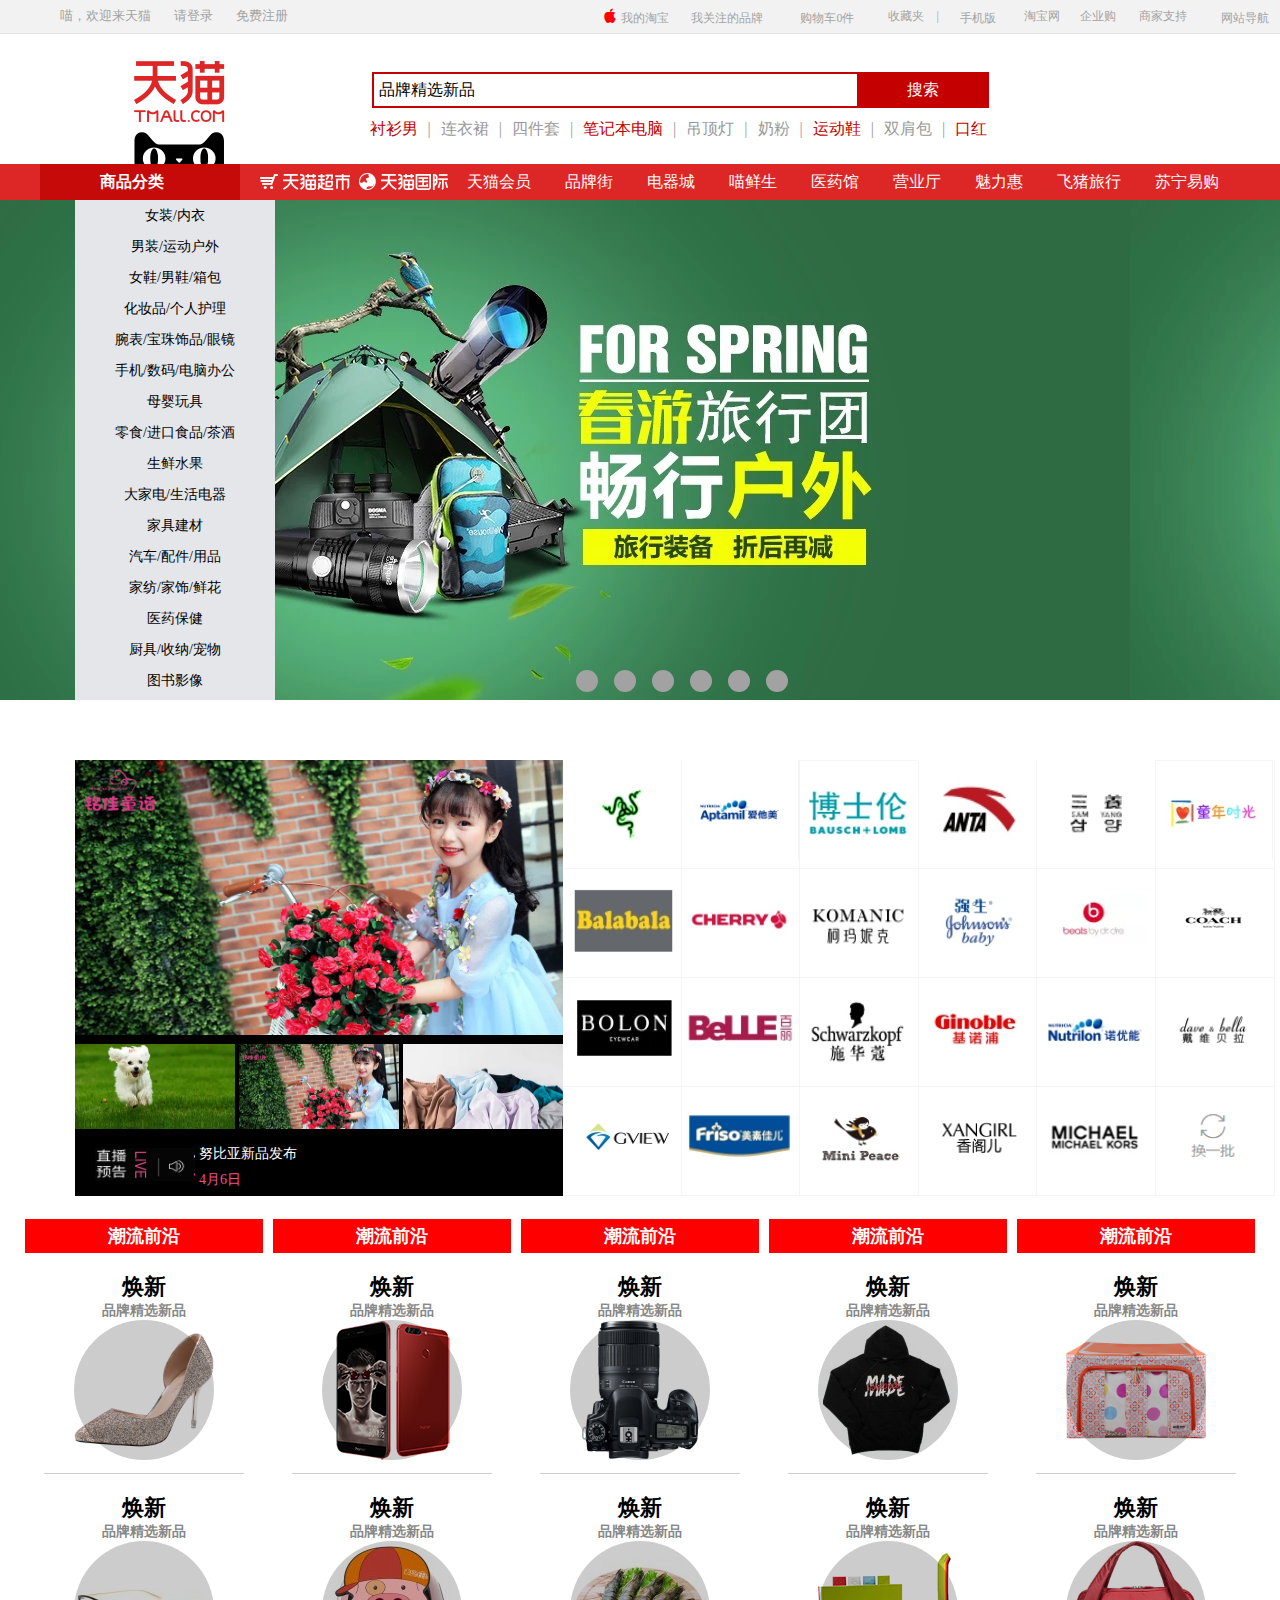
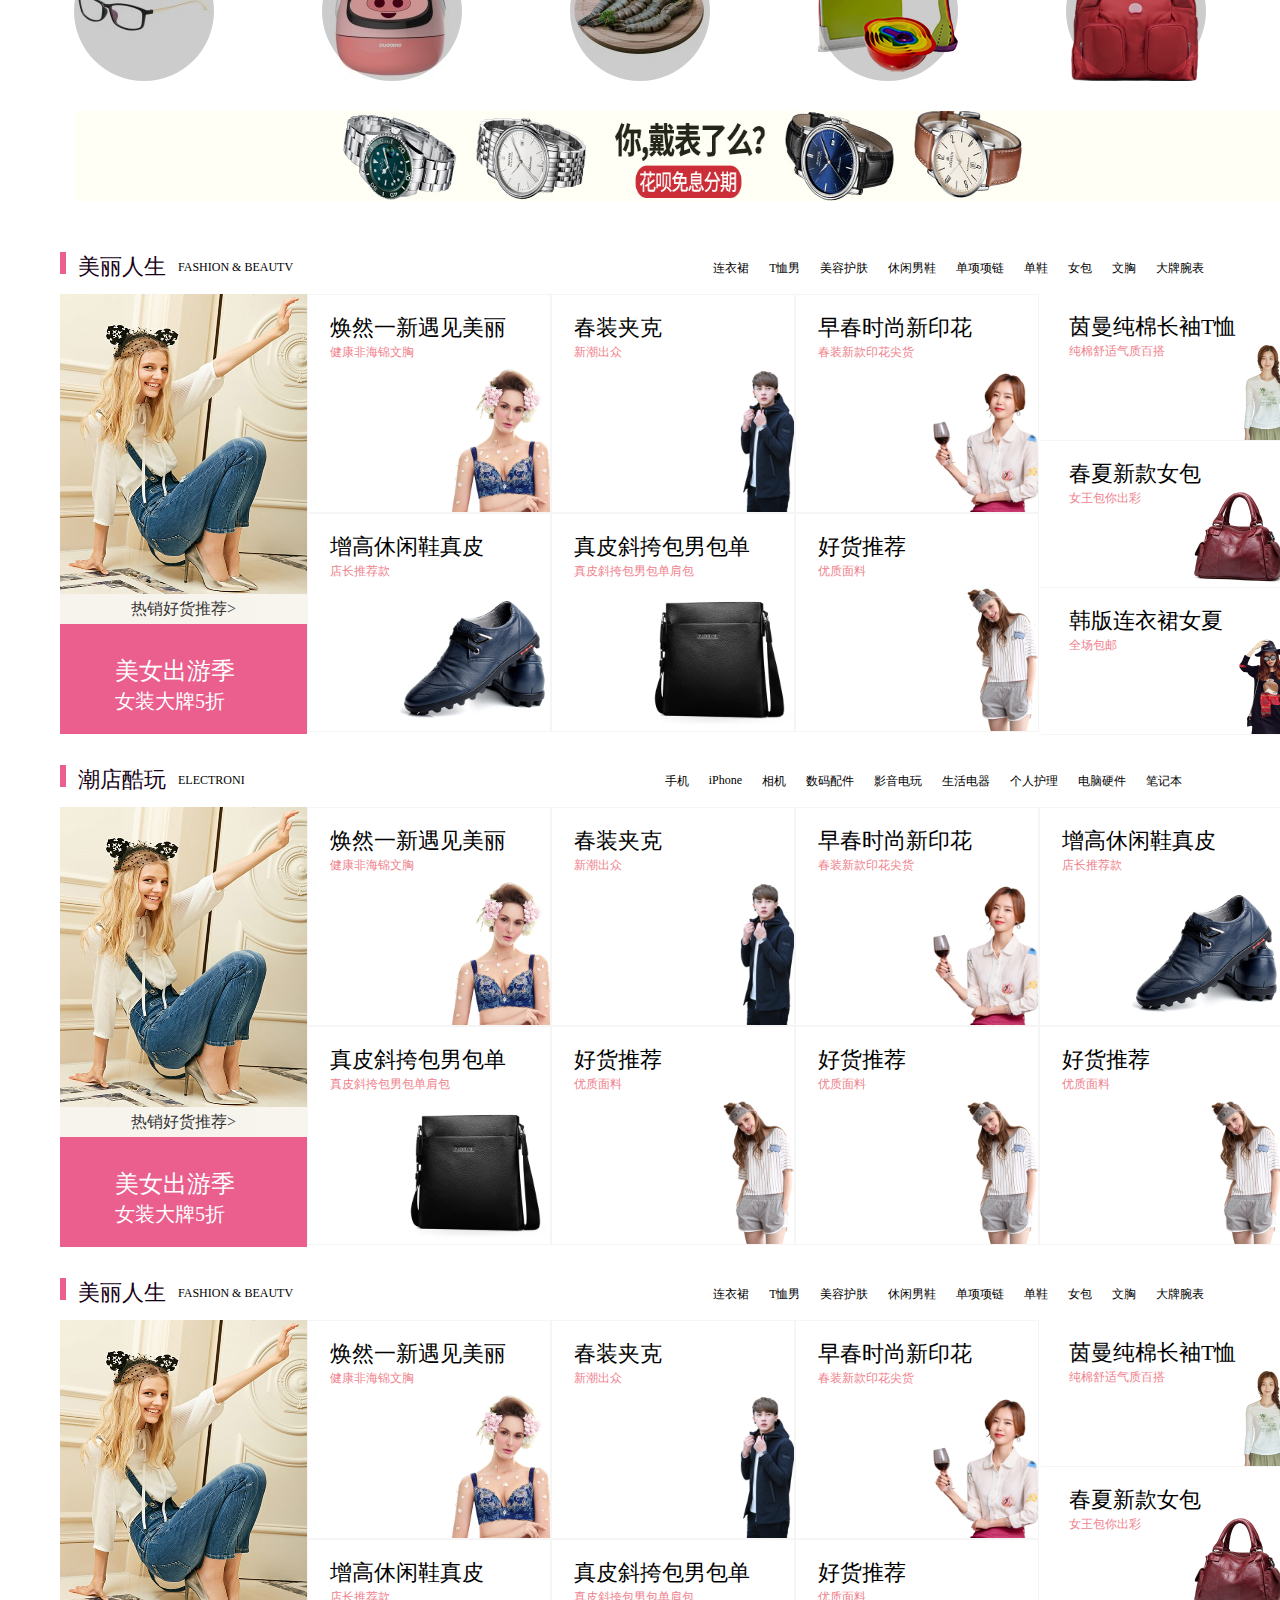
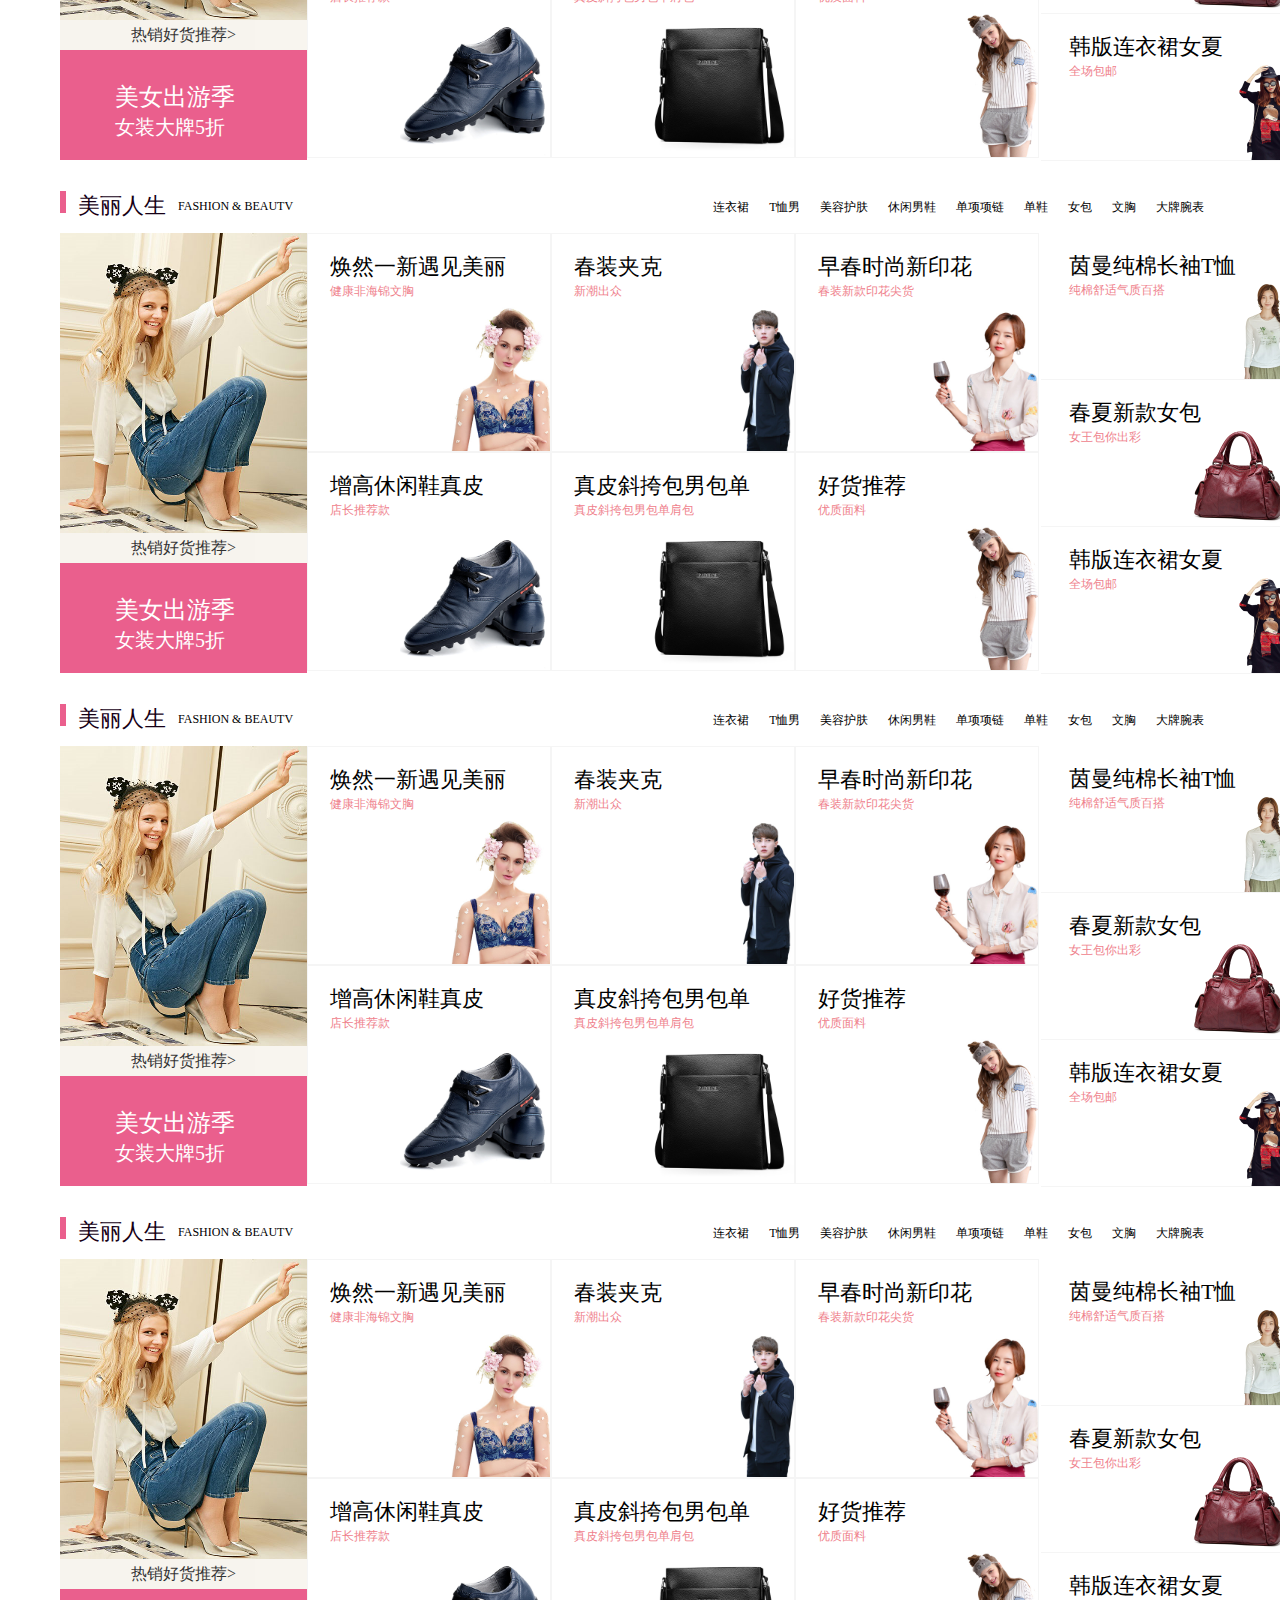
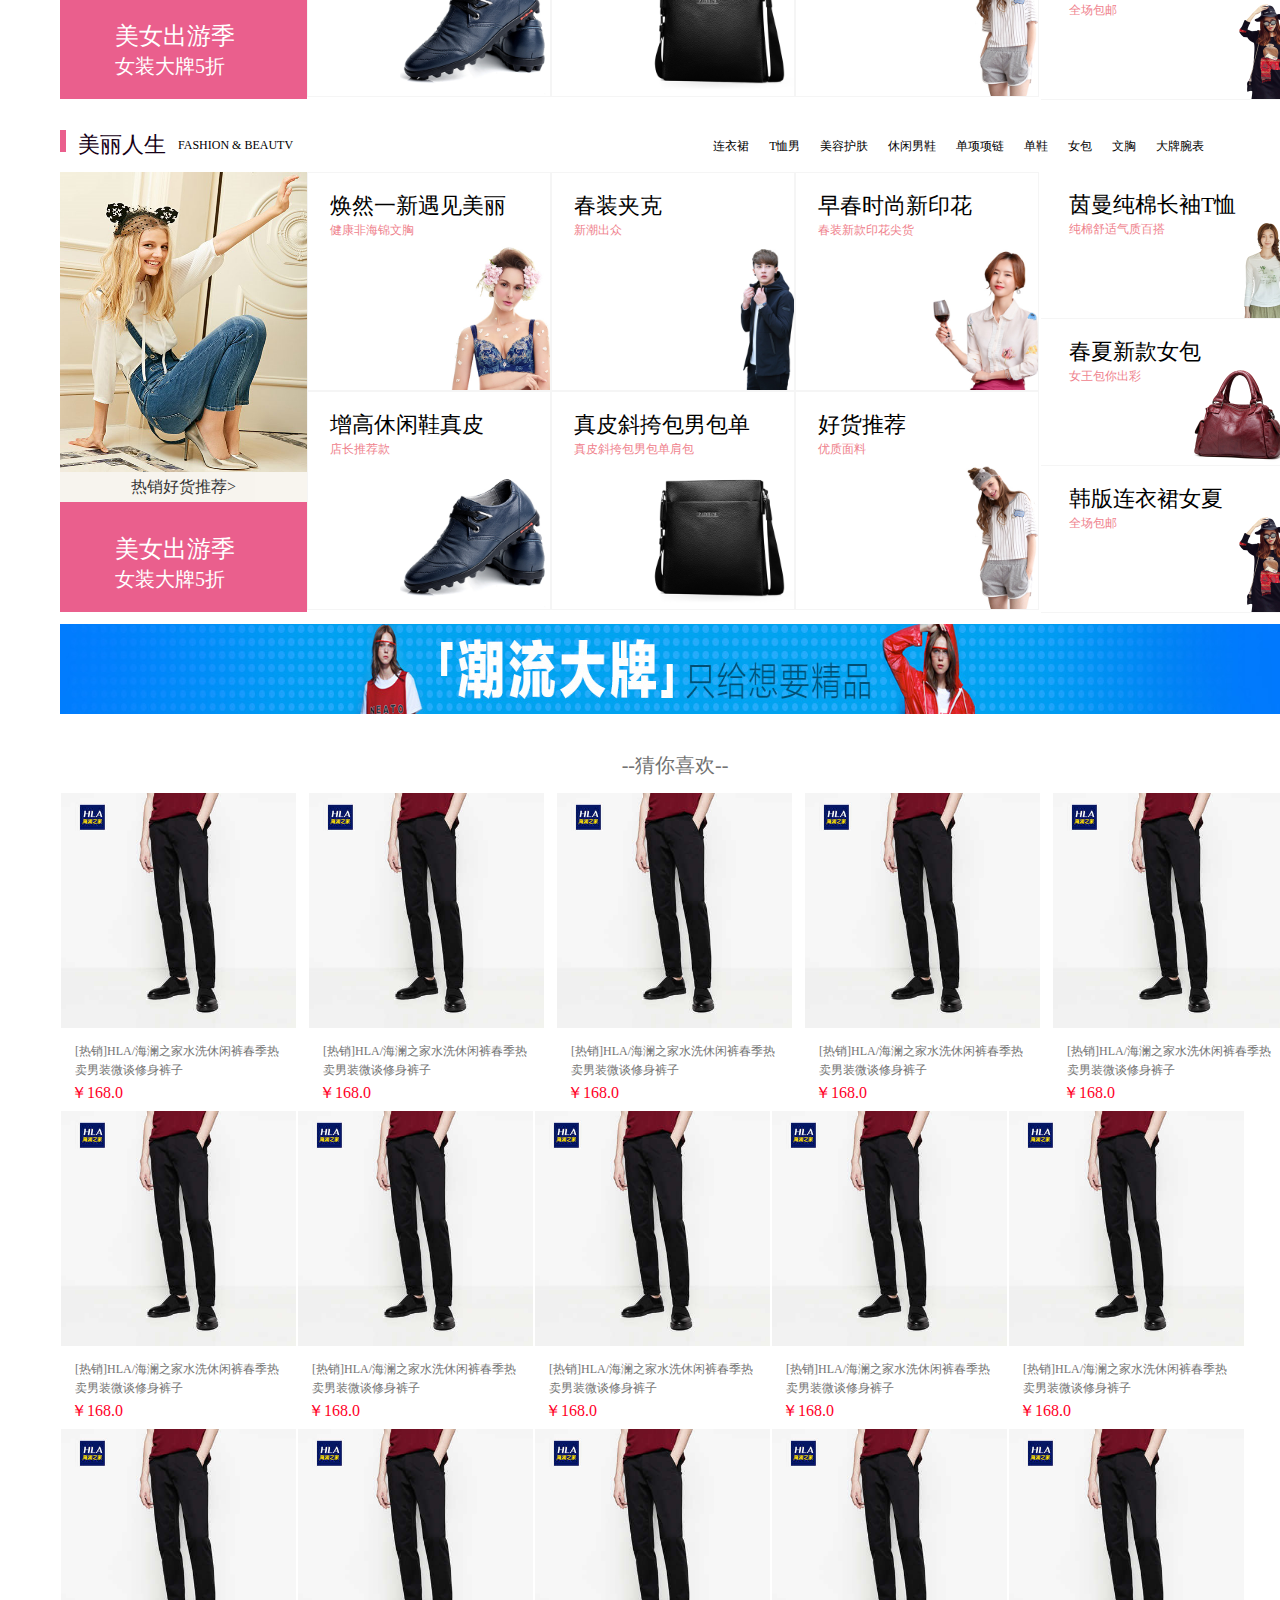
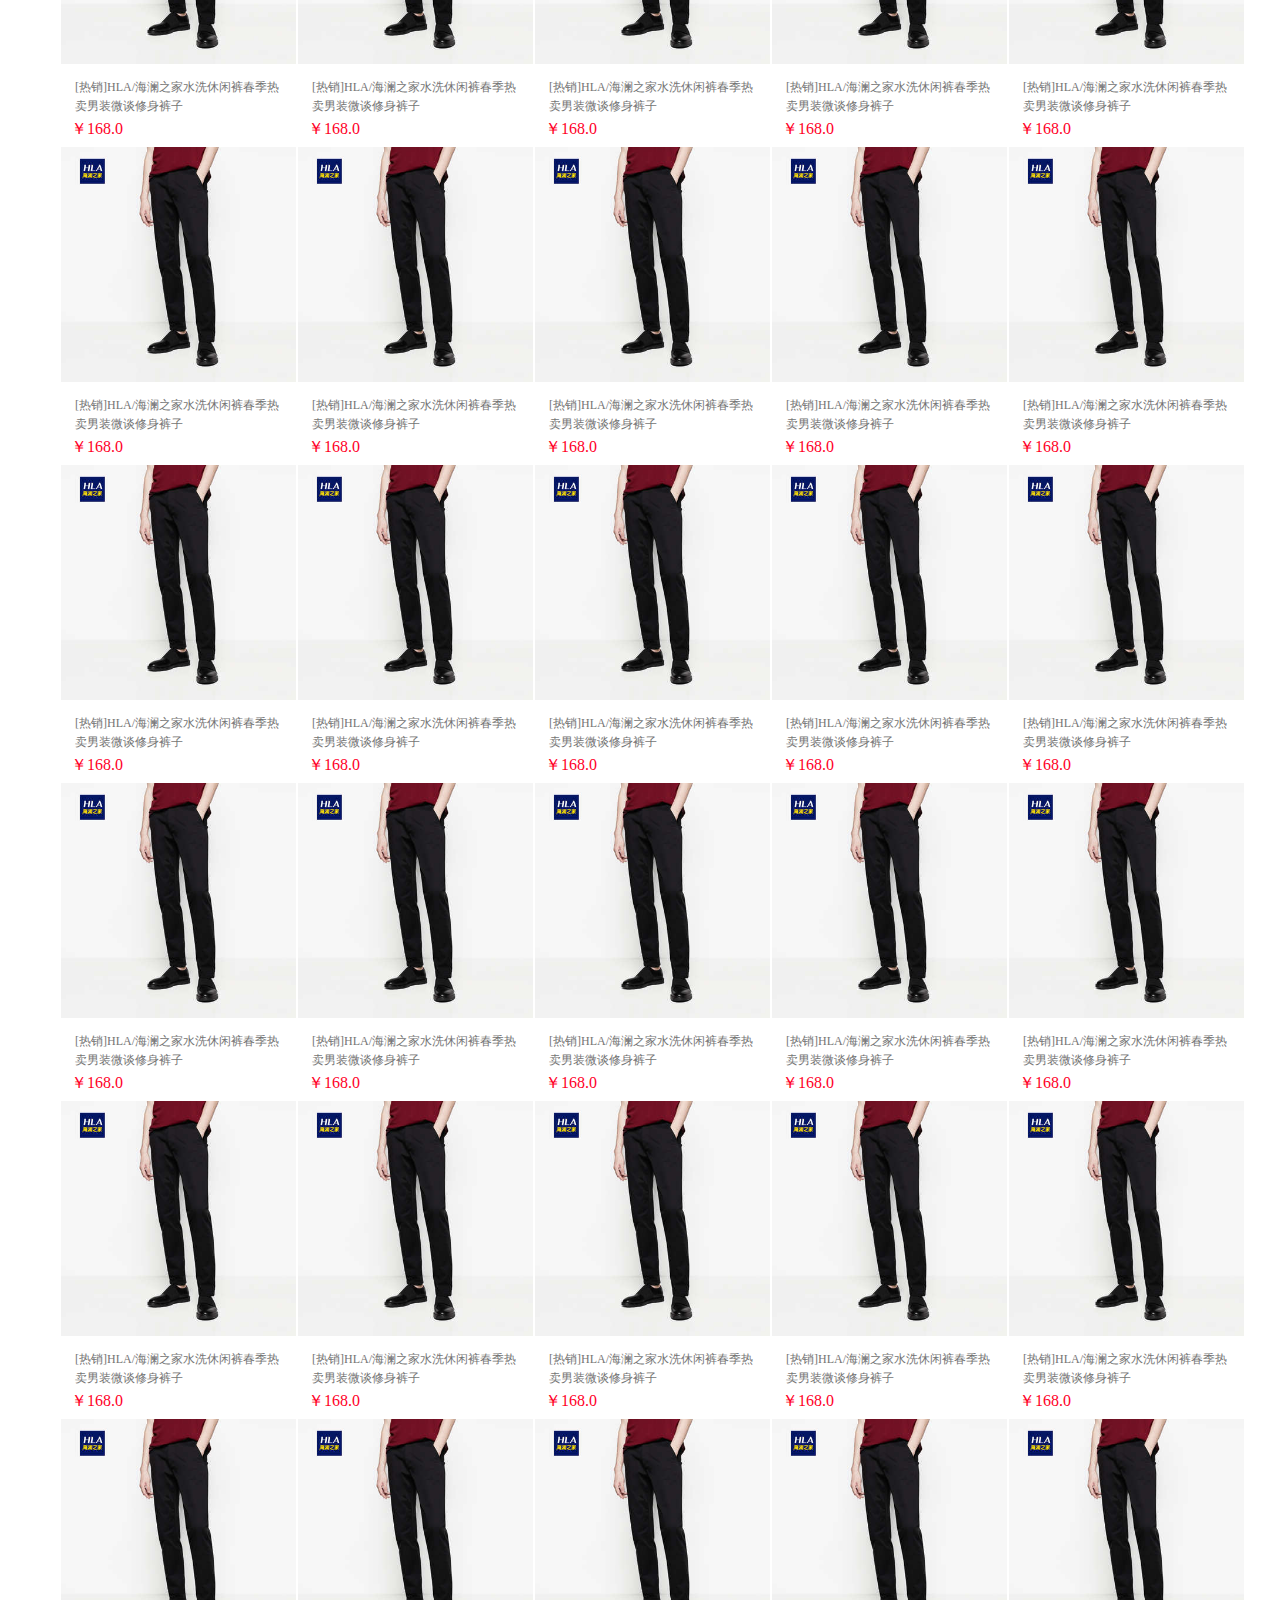
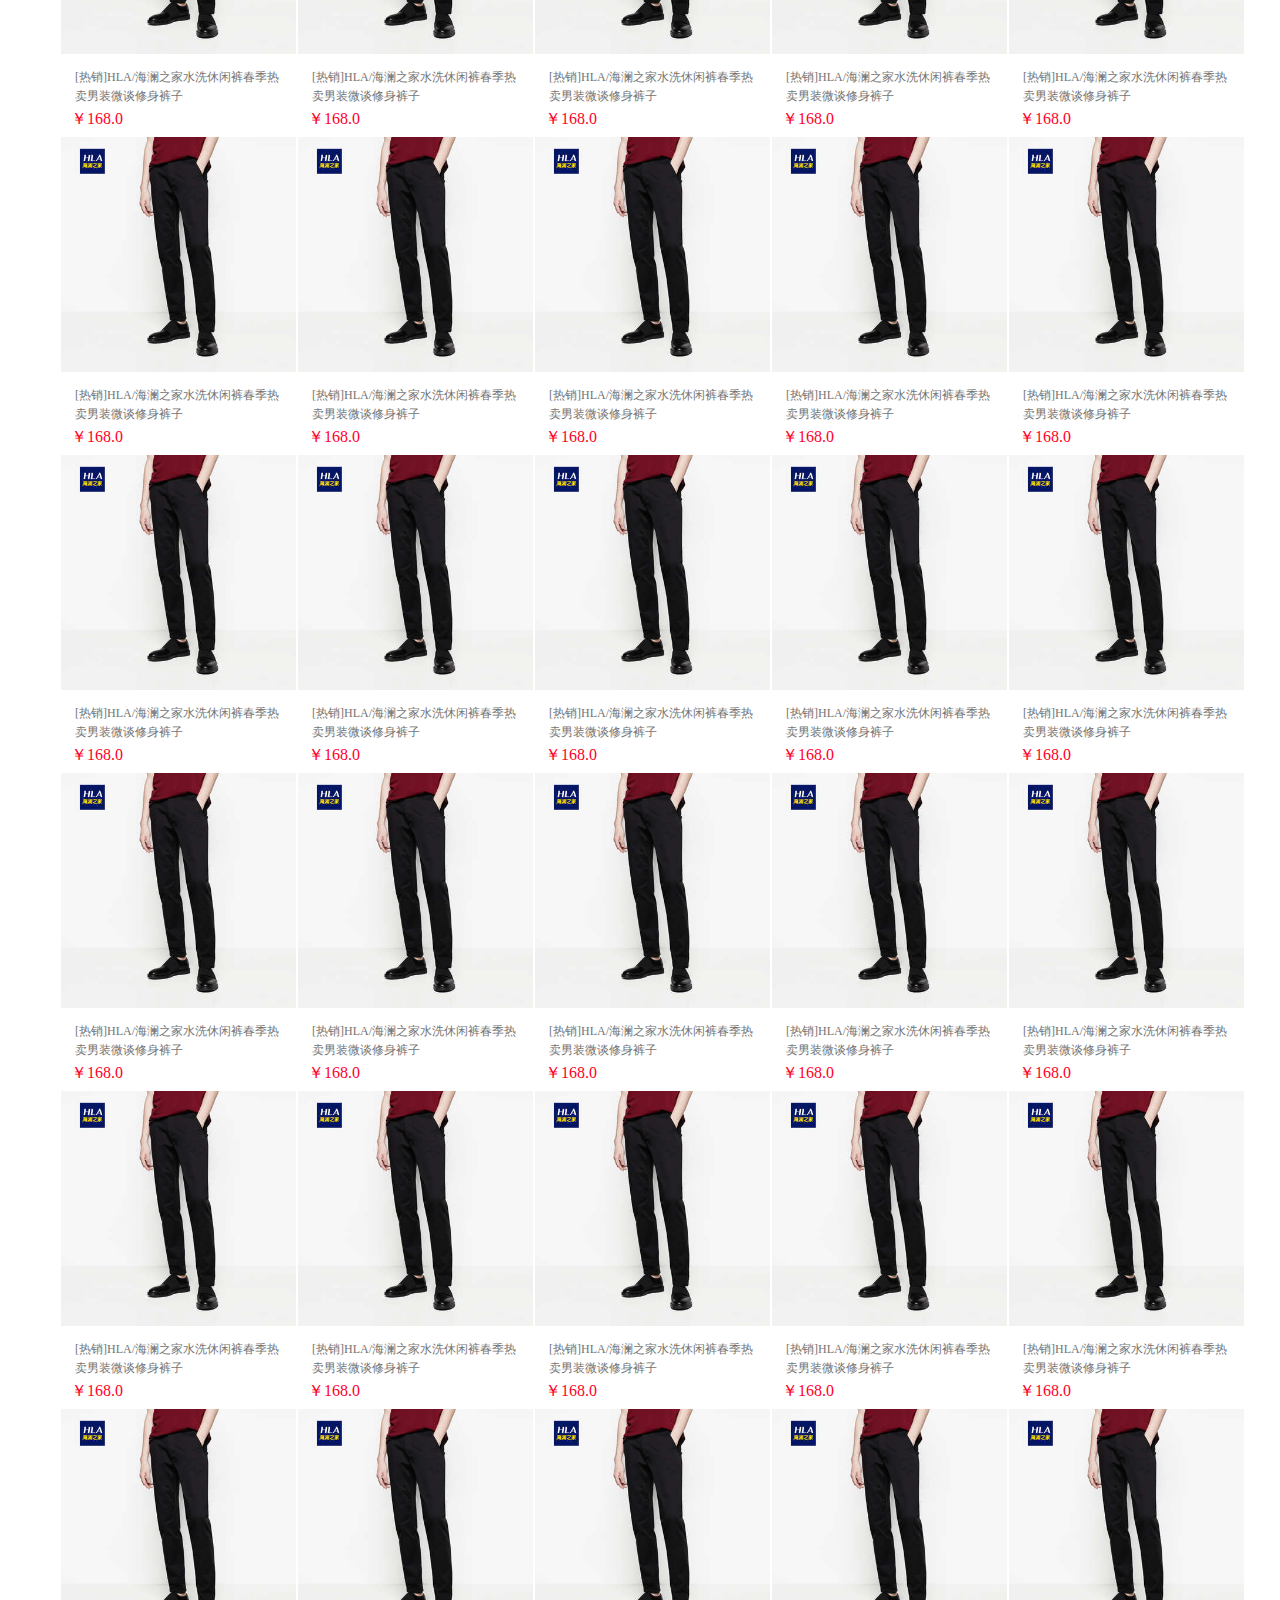
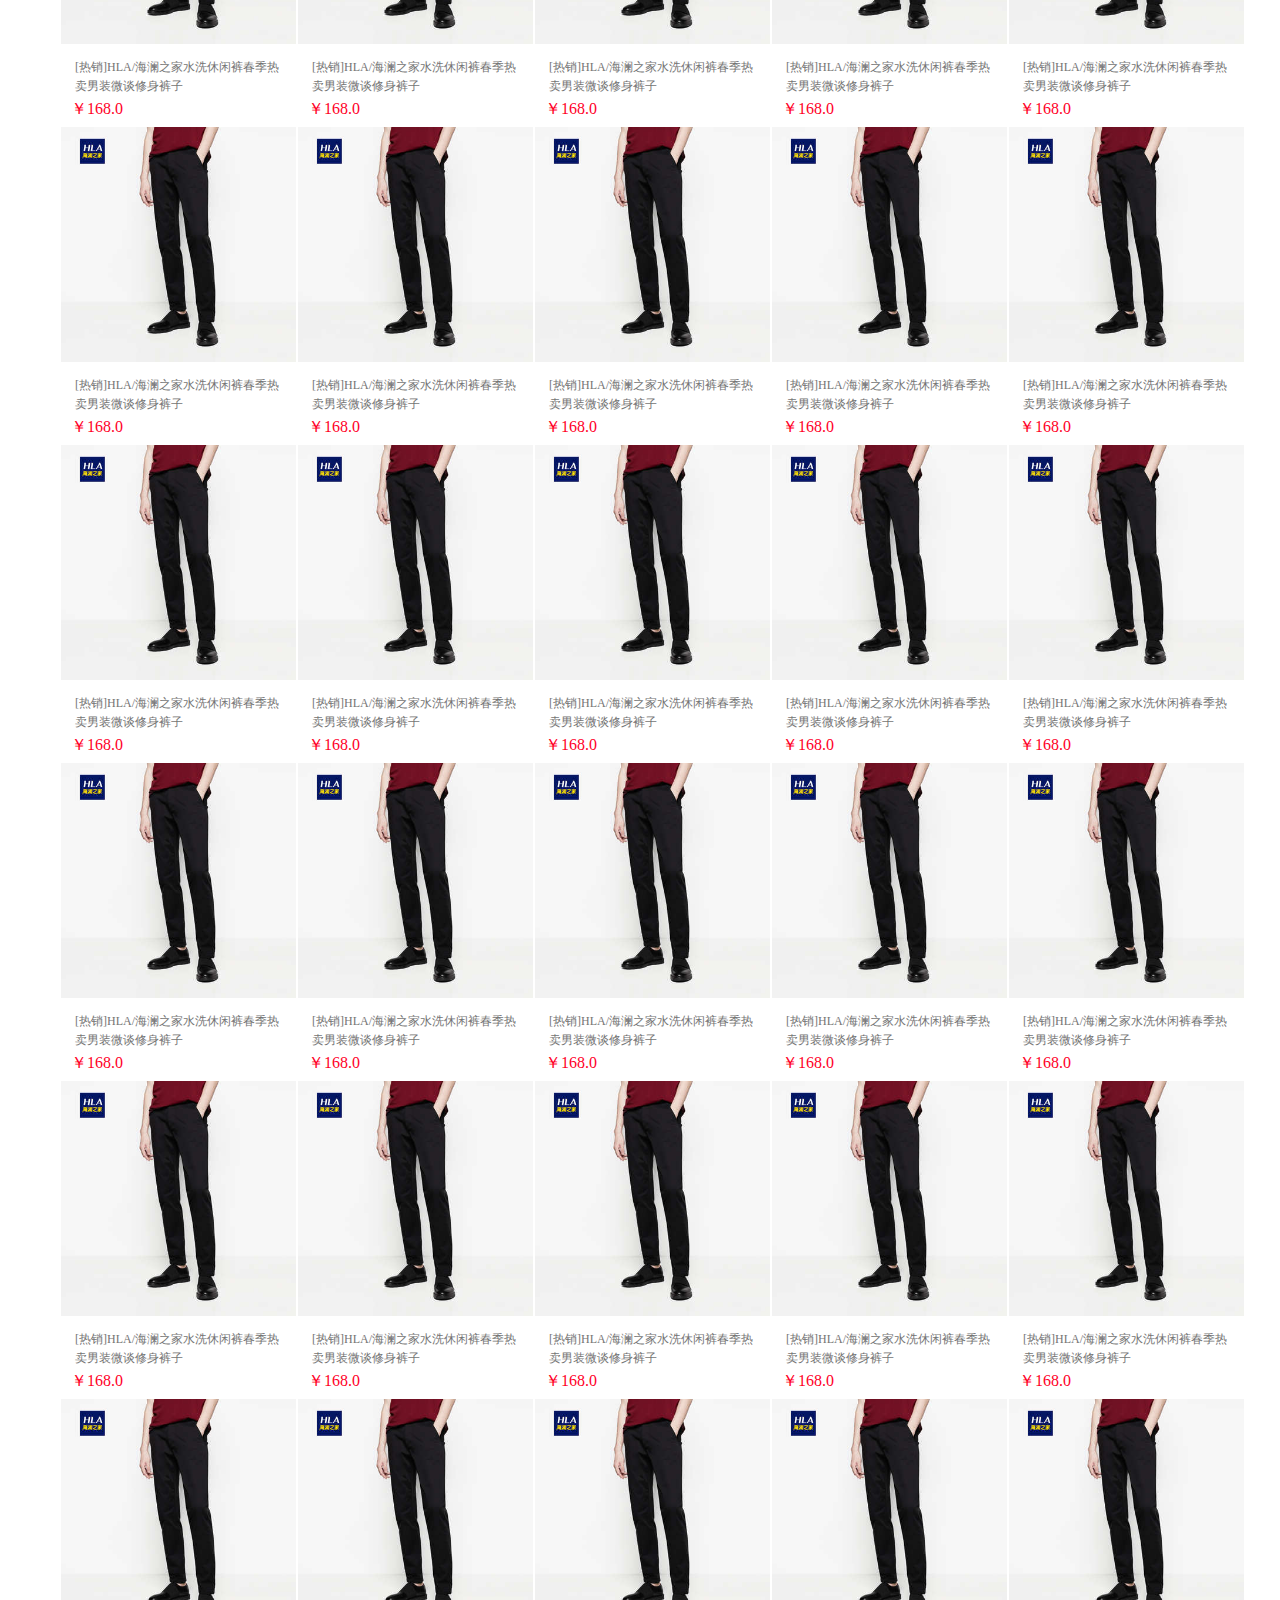
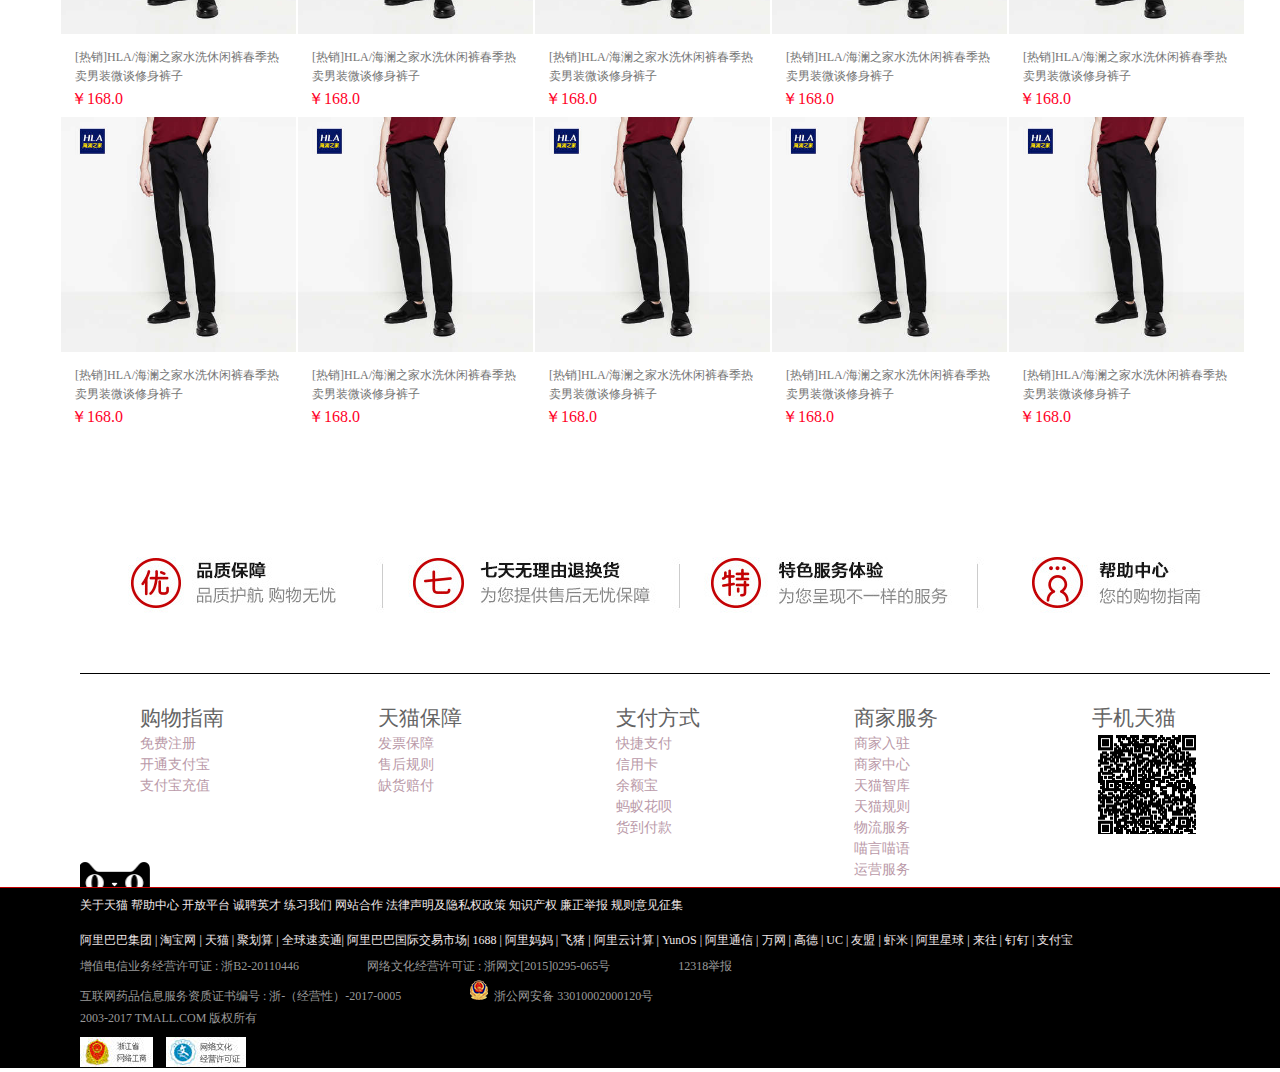
<file: index.html>
<!DOCTYPE html>
<html lang="en">
    <head>
        <meta charset="utf-8">
    </head>
    <link rel="stylesheet" href="css/index.css">
    <link rel="stylesheet" href="font_yefnrymj7oz2gldi/iconfont.css">
    <body>
  
     <div class="box">
	          <div class="box1">
		       	   <pre>喵，欢迎来天猫   <a href="">请登录</a>   <a href="">免费注册</a></pre>
		       	   <ul>
		       	   	<li><a href="">
                <i class="iconfont icon-pingguo-copy"></i>
                我的淘宝</a>
		       	   	    <ul class=box3>
						   <li><a href="">已买到的宝贝</a></li>
						   <li><a href="">已卖出的宝贝</a></li>
						</ul>
		       	   	</li>
		       	   	<li><a href=""><i class="iconfont icon-aixin"></i>我关注的品牌</a></li>
		       	   	<li><a href=""><i class="iconfont icon-gouwuchekong"></i>购物车0件</a></li>
		       	   	<li><a href="">收藏夹</a>
		       	   	    <ul class=box3>
						   <li><a href="">已买到的宝贝</a></li>
						   <li><a href="">已卖出的宝贝</a></li>
						</ul>
				    </li>
		       	   	<li>|</li>
		       	   	<li><a href=""><i class="iconfont icon-phone"></i>手机版</a></li>
		       	   	<li><a href="">淘宝网</a></li>
		       	   	<li><a href="">企业购</a></li>
		       	   	<li><a href="">商家支持</a></li>
		       	   	<li><a href=""><i class="iconfont icon-daohanglan"></i>网站导航</a></li>
		       	   </ul>
		       	   
	       	  </div>
	       </div>
       <!-- 导航 -->


       <!-- 导航下部 -->
           <div class="key">
           	  <div class="key1">
           	  	 <img src="img/TB1eREfLVXXXXaHXFXXXXXXXXXX-480-260.png" alt="" width="240" height="130" style="float: left">
           	  	 <form action="">
           	  	 	<input type="text" value="品牌精选新品">
           	  	 	<input type="submit" value="搜索">
           	  	 </form>
           	  	 <ul>
           	  	 	<li><a href="" class="key3">衬衫男</a><spen class="key2">|</spen></li>
           	  	 	<li><a href="">连衣裙</a><spen class="key2">|</spen></li>
           	  	 	<li><a href="">四件套</a><spen class="key2">|</spen></li>
           	  	 	<li><a href="" class="key3">笔记本电脑</a><spen class="key2">|</spen></li>
           	  	 	<li><a href="">吊顶灯</a><spen class="key2">|</spen></li>
           	  	 	<li><a href="">奶粉</a><spen class="key2">|</spen></li>
           	  	 	<li><a href="" class="key3">运动鞋</a><spen class="key2">|</spen></li>
           	  	 	<li><a href="">双肩包</a><spen class="key2">|</spen></li>
           	  	 	<li><a href="" class="key3">口红</a></li>
           	  	 </ul>
           	  </div>
           </div>
       <!-- 导航下部 -->

      <div class="banne">
       	<div class="banne1">

       		<div class="banne2"><a href="">商品分类</a></div>
      		  <div class="banne3">
            <a href="ban2">
            <img src="img/q1.png" alt=""width="90px" height="36px">

            </a>
      		  <a href="">
            <img src="img/q2.png" alt=""width="90px" height="36px">
           
            </a>
      		 </div>
      		 <div class="banne4">
      		 	<ul class="ban1">
      		 		<li><a href=""><div class="maotou"></div>天猫会员</a></li>
      		 		<li><a href=""><div class="maotou"></div>品牌街</a></li>
      		 		<li><a href=""><div class="maotou"></div>电器城</a></li>
      		 		<li><a href=""><div class="maotou"></div>喵鲜生</a></li>
      		 		<li><a href=""><div class="maotou"></div>医药馆</a></li>
      		 		<li><a href=""><div class="maotou"></div>营业厅</a></li>
      		 		<li><a href=""><div class="maotou"></div>魅力惠</a></li>
      		 		<li><a href=""><div class="maotou"></div>飞猪旅行</a></li>
      		 		<li><a href=""><div class="maotou"></div>苏宁易购</a></li>
      		 	</ul>
      		 </div>
       	</div>
      </div>

      <div class="tupian">

        <div class="lanmu">
          <ul class="xialalan">
            <li>
              <span>女装/内衣</span>
              <div class="youlan">
                <ul>
                  <li></li>
                  <li></li>
                  <li></li>
                  <li></li>
                  <li></li>
                  <li></li>
                </ul>
              </div>

            </li>
            <li>
              <span>男装/运动户外</span>
              <div class="youlan">
                sdakidalsda
              </div>
             
            </li>
            <li>
              <span>女鞋/男鞋/箱包</span>
              <div class="youlan">
                bdkjshkaj
              </div>
           
            </li>
            <li>
              <span>化妆品/个人护理</span>
             
            </li>
            <li>
              <span>腕表/宝珠饰品/眼镜</span>
              
            </li>
            <li>
              <span>手机/数码/电脑办公</span>
              
            </li>
            <li>
              <span>母婴玩具</span>
              
            </li>
            <li>
              <span>零食/进口食品/茶酒</span>
           
            </li>
            <li>
              <span>生鲜水果</span>
              
            </li>
            <li>
              <span>大家电/生活电器</span>
              
            </li>
            <li>
              <span>家具建材</span>
               
            </li>
            <li>
              <span>汽车/配件/用品</span>
              
            </li>
            <li>
              <span>家纺/家饰/鲜花</span>
               
            </li>
            <li>
              <span>医药保健</span>
              
            </li>
            <li>
              <span>厨具/收纳/宠物</span>
               
            </li>
            <li>
              <span>图书影像</span>
               
            </li>
          </ul>
       
        </div>

        	<ul class="yuan">
        		<li></li>
        		<li></li>
        		<li></li>
        		<li></li>
        		<li></li>
        		<li></li>
        	</ul>
      	
      </div> 
        <!-- banner -->

        <div class="shenti">
        	<div class="shen1">
           <img src="img/w2.jpg" alt=""width="488px" height="275px"> 
           <div>
             <img src="img/w3.jpg" alt=""width="160px" height="85px">
           </div>
           <div>
             <img src="img/w4.jpg" alt=""width="160px" height="85px">
           </div>
           <div>
             <img src="img/w6.jpg" alt=""width="160px" height="85px">
           </div>
           <div>
             <img src="img/2017-04-06_112705.png" alt=""width="100px" height="33px">
           </div>
           <div>努比亚新品发布</div>
           <div>4月6日</div>
          </div>
          <div class="tt">
               <ul>
                 <li><img src="img/E1.png" alt=""width="117px" height="100px">
                 <div class="heise">
                   <span>优惠券 ￥100</span>
                  <div class="hh">点击进入</div>
                 </div>
                 </li>
                 <li><img src="img/E2.png" alt=""width="117px" height="100px"> <div class="heise">
                   <span>优惠券 ￥100</span>
                  <div class="hh">点击进入</div>
                 </div></li>
                 <li><img src="img/E3.png" alt=""width="117px" height="100px"> <div class="heise">
                   <span>优惠券 ￥100</span>
                  <div class="hh">点击进入</div>
                 </div></li>
                 <li><img src="img/E4.png" alt=""width="117px" height="100px"> <div class="heise">
                   <span>优惠券 ￥100</span>
                  <div class="hh">点击进入</div>
                 </div></li>
                 <li><img src="img/E5.png" alt=""width="117px" height="100px"> <div class="heise">
                   <span>优惠券 ￥100</span>
                  <div class="hh">点击进入</div>
                 </div></li>
                 <li><img src="img/E6.png" alt=""width="117px" height="100px"> <div class="heise">
                   <span>优惠券 ￥100</span>
                  <div class="hh">点击进入</div>
                 </div></li>
               </ul>
                <ul>
                 <li><img src="img/E7.png" alt=""width="117px" height="100px"> <div class="heise">
                   <span>优惠券 ￥100</span>
                  <div class="hh">点击进入</div>
                 </div></li>
                 <li><img src="img/E8.png" alt=""width="117px" height="100px"> <div class="heise">
                   <span>优惠券 ￥100</span>
                  <div class="hh">点击进入</div>
                 </div></li>
                 <li><img src="img/E9.png" alt=""width="117px" height="100px"> <div class="heise">
                   <span>优惠券 ￥100</span>
                  <div class="hh">点击进入</div>
                 </div></li>
                 <li><img src="img/E10.png" alt=""width="117px" height="100px"> <div class="heise">
                   <span>优惠券 ￥100</span>
                  <div class="hh">点击进入</div>
                 </div></li>
                 <li><img src="img/E11.png" alt=""width="117px" height="100px"> <div class="heise">
                   <span>优惠券 ￥100</span>
                  <div class="hh">点击进入</div>
                 </div></li>
                 <li><img src="img/E12.png" alt=""width="117px" height="100px"> <div class="heise">
                   <span>优惠券 ￥100</span>
                  <div class="hh">点击进入</div>
                 </div></li>
               </ul>
                <ul>
                 <li><img src="img/R1.png" alt=""width="117px" height="100px"> <div class="heise">
                   <span>优惠券 ￥100</span>
                  <div class="hh">点击进入</div>
                 </div></li>
                 <li><img src="img/R2.png" alt=""width="117px" height="100px"> <div class="heise">
                   <span>优惠券 ￥100</span>
                  <div class="hh">点击进入</div>
                 </div></li>
                 <li><img src="img/R3.png" alt=""width="117px" height="100px"> <div class="heise">
                   <span>优惠券 ￥100</span>
                  <div class="hh">点击进入</div>
                 </div></li>
                 <li><img src="img/R4.png" alt=""width="117px" height="100px"> <div class="heise">
                   <span>优惠券 ￥100</span>
                  <div class="hh">点击进入</div>
                 </div></li>
                 <li><img src="img/R5.png" alt=""width="117px" height="100px"> <div class="heise">
                   <span>优惠券 ￥100</span>
                  <div class="hh">点击进入</div>
                 </div></li>
                 <li><img src="img/R6.png" alt=""width="117px" height="100px"> <div class="heise">
                   <span>优惠券 ￥100</span>
                  <div class="hh">点击进入</div>
                 </div></li>
               </ul>
                <ul>
                 <li><img src="img/R7.png" alt=""width="117px" height="100px"> <div class="heise">
                   <span>优惠券 ￥100</span>
                  <div class="hh">点击进入</div>
                 </div></li>
                 <li><img src="img/R8.png" alt=""width="117px" height="100px"> <div class="heise">
                   <span>优惠券 ￥100</span>
                  <div class="hh">点击进入</div>
                 </div></li>
                 <li><img src="img/R9.png" alt=""width="117px" height="100px"> <div class="heise">
                   <span>优惠券 ￥100</span>
                  <div class="hh">点击进入</div>
                 </div></li>
                 <li><img src="img/R10.png" alt=""width="117px" height="100px"> <div class="heise">
                   <span>优惠券 ￥100</span>
                  <div class="hh">点击进入</div>
                 </div></li>
                 <li><img src="img/R11.png" alt=""width="117px" height="100px"> <div class="heise">
                   <span>优惠券 ￥100</span>
                  <div class="hh">点击进入</div>
                 </div></li>
                 <li><img src="img/R12.png" alt=""width="117px" height="100px"> <div class="heise">
                   <span>优惠券 ￥100</span>
                  <div class="hh">点击进入</div>
                 </div></li>
               </ul>
              </div>


        </div>
<!-- 潮流前沿开始 -->
        <div class="goods">

            <div class="goods-box">
            
              <h3>潮流前沿</h3>
              <div class="top">
                <h4>焕新</h4>
                <h5>品牌精选新品</h5>
                <div class="img">
                    <div></div>
                   <img src="img/X1.png" width="140" alt="">
                </div> 
              </div>
              <div class="bottom">
                <h4>焕新</h4>
                <h5>品牌精选新品</h5>
                <div class="img">
                    <div></div>
                   <img src="img/X2.jpg" width="140" alt="">
                </div> 
              </div>

            </div>
              <div class="goods-box">
              <h3>潮流前沿</h3>
              <div class="top">
                <h4>焕新</h4>
                <h5>品牌精选新品</h5>
                <div class="img">
                    <div></div>
                   <img src="img/X3.png" width="140" alt="">
                </div> 
              </div>
              <div class="bottom">
                <h4>焕新</h4>
                <h5>品牌精选新品</h5>
                <div class="img">
                    <div></div>
                   <img src="img/X4.jpg" width="140" alt="">
                </div> 
              </div>
            </div>
              <div class="goods-box">
              <h3>潮流前沿</h3>
              <div class="top">
                <h4>焕新</h4>
                <h5>品牌精选新品</h5>
                <div class="img">
                    <div></div>
                   <img src="img/X5.jpg" width="140" alt="">
                </div> 
              </div>
              <div class="bottom">
                <h4>焕新</h4>
                <h5>品牌精选新品</h5>
                <div class="img">
                    <div></div>
                   <img src="img/X6.jpg" width="140" alt="">
                </div> 
              </div>
            </div>
              <div class="goods-box">
              <h3>潮流前沿</h3>
              <div class="top">
                <h4>焕新</h4>
                <h5>品牌精选新品</h5>
                <div class="img">
                    <div></div>
                   <img src="img/X7.jpg" width="140" alt="">
                </div> 
              </div>
              <div class="bottom">
                <h4>焕新</h4>
                <h5>品牌精选新品</h5>
                <div class="img">
                    <div></div>
                   <img src="img/X8.jpg" width="140" alt="">
                </div> 
              </div>
            </div>
              <div class="goods-box">
              <h3>潮流前沿</h3>
              <div class="top">
                <h4>焕新</h4>
                <h5>品牌精选新品</h5>
                <div class="img">
                    <div></div>
                   <img src="img/X9.jpg" width="140" alt="">
                </div> 
              </div>
              <div class="bottom">
                <h4>焕新</h4>
                <h5>品牌精选新品</h5>
                <div class="img">
                    <div></div>
                   <img src="img/X10.jpg" width="140" alt="">
                </div> 
              </div>
            </div>
           
        </div>
<!-- 潮流前沿结束-->



<!-- 广告开始 -->

        <div class="guangao">
         <img src="img/B1.jpg" alt=""width="1230px" height="90px">
        </div>
<!-- 广告结束 -->



<!-- 美丽人生开始 -->
        <div class="meili">
        	<div class="hk"></div>
        	   <span class="ml">美丽人生</span>
        	   <span class="fa">FASHION & BEAUTV</span>
          <div class="jiahao">
              <span>连衣裙</span>
              <span>T恤男</span>
              <span>美容护肤</span>
              <span>休闲男鞋</span>
              <span>单项项链</span>
              <span>单鞋</span>
              <span>女包</span>
              <span>文胸</span>
              <span>大牌腕表</span>
          </div>
        </div>

        <div class="rensheng">
          <div class="ren1">
            <div class="ren3">
              <img src="img/M1.jpg" alt=""width="247px" height="300px">
              <div class="ren2"><span>热销好货推荐></span></div>
            </div>
            <div class="ren4">&nbsp;
              <div class="ren5"><span>美女出游季</span></div>
              <div class="ren6"><span>女装大牌5折</span></div>
            </div>
          </div>
          <div class="sheng1">
            <ul>
              <li>
              <div class="sheng2"><span>焕然一新遇见美丽</span></div><br>
              <div class="sheng3"><span>健康非海锦文胸</span></div>
              <div class="sheng4"><img src="img/r1.jpg" alt=""width="150px" height="150px"></div>
              </li>
              <li>
                 <div class="sheng2"><span>春装夹克</span></div><br>
              <div class="sheng3"><span>新潮出众</span></div>
              <div class="sheng4"><img src="img/r2.jpg" alt=""width="150px" height="150px"></div>
              </li>
              <li>
                  <div class="sheng2"><span>早春时尚新印花</span></div><br>
              <div class="sheng3"><span>春装新款印花尖货</span></div>
              <div class="sheng4"><img src="img/r3.jpg" alt=""width="150px" height="150px"></div>
              </li>
              <li>
                  <div class="sheng2"><span>增高休闲鞋真皮</span></div><br>
              <div class="sheng3"><span>店长推荐款</span></div>
              <div class="sheng4"><img src="img/r4.jpg" alt=""width="150px" height="150px"></div>
              </li>
              <li>
                  <div class="sheng2"><span>真皮斜挎包男包单</span></div><br>
              <div class="sheng3"><span>真皮斜挎包男包单肩包</span></div>
              <div class="sheng4"><img src="img/r5.jpg" alt=""width="150px" height="150px"></div>
              </li>
              <li>
                  <div class="sheng2"><span>好货推荐</span></div><br>
              <div class="sheng3"><span>优质面料</span></div>
              <div class="sheng4"><img src="img/r6.jpg" alt=""width="150px" height="150px"></div>
              </li>
            </ul>
          </div>
          <div class="hua">
          <ul>
            <li>
              <div class="hua1">
                <span>茵曼纯棉长袖T恤</span>
              </div>
              <div class="hua2">
              <span>纯棉舒适气质百搭</span>
              </div>
              <div class="hua3">
                <img src="img/RR1.jpg" alt=""width="100px" height="100px"> 
              </div>
            </li>

              <li>
              <div class="hua1">
                <span>春夏新款女包</span>
              </div>
              <div class="hua2">
              <span>女王包你出彩</span>
              </div>
              <div class="hua3">
                <img src="img/RR2.jpg" alt=""width="100px" height="100px" class="j1">
              </div>
            </li>

             <li>
              <div class="hua1">
                <span>韩版连衣裙女夏</span>
              </div>
              <div class="hua2">
              <span>全场包邮</span>
              </div>
              <div class="hua3">
                <img src="img/RR3.jpg" alt=""width="100px" height="100px" class="j1">
              </div>
            </li>
          </ul>
          </div>
        </div>

        <!-- 美丽人生结束 -->



        <!-- 潮店酷玩开始 -->


            <div class="chaodian">
          <div class="cd"></div>
             <span class="kw">潮店酷玩</span>
             <span class="yy">ELECTRONI</span>
          <div class="xiaobai">
              <span>手机</span>
              <span>iPhone</span>
              <span>相机</span>
              <span>数码配件</span>
              <span>影音电玩</span>
              <span>生活电器</span>
              <span>个人护理</span>
              <span>电脑硬件</span>
              <span>笔记本</span>
          </div>
        </div>


        <div class="shouji">
          <div class="ren1">
            <div class="ren3">
              <img src="img/M1.jpg" alt=""width="247px" height="300px">
              <div class="ren2"><span>热销好货推荐></span></div>
            </div>
            <div class="ren4">&nbsp
              <div class="ren5"><span>美女出游季</span></div>
              <div class="ren6"><span>女装大牌5折</span></div>
            </div>
          </div>
          <div class="shou1">
            <ul>
              <li>
                <div class="sheng2">
                  <span>焕然一新遇见美丽</span>
                </div>
                <div class="sheng3">
                  <span>健康非海锦文胸</span>
                </div>
                <div class="sheng4">
                  <img src="img/r1.jpg" alt=""width="150px" height="150px">
                </div>
              </li>
              <li>
                <div class="sheng2"><span>春装夹克</span></div><br>
                <div class="sheng3"><span>新潮出众</span></div>
                <div class="sheng4"><img src="img/r2.jpg" alt=""width="150px" height="150px"></div>
              </li>
              <li>
                <div class="sheng2"><span>早春时尚新印花</span></div><br>
                <div class="sheng3"><span>春装新款印花尖货</span></div>
                <div class="sheng4"><img src="img/r3.jpg" alt=""width="150px" height="150px"></div>
              </li>
              <li>
                <div class="sheng2"><span>增高休闲鞋真皮</span></div><br>
                <div class="sheng3"><span>店长推荐款</span></div>
                <div class="sheng4"><img src="img/r4.jpg" alt=""width="150px" height="150px"></div>
              </li>
              <li>
                <div class="sheng2"><span>真皮斜挎包男包单</span></div><br>
                <div class="sheng3"><span>真皮斜挎包男包单肩包</span></div>
                <div class="sheng4"><img src="img/r5.jpg" alt=""width="150px" height="150px"></div>
              </li>
              <li>
                <div class="sheng2"><span>好货推荐</span></div><br>
                <div class="sheng3"><span>优质面料</span></div>
                <div class="sheng4"><img src="img/r6.jpg" alt=""width="150px" height="150px"></div>
              </li>
              <li>
                <div class="sheng2"><span>好货推荐</span></div><br>
                <div class="sheng3"><span>优质面料</span></div>
                <div class="sheng4"><img src="img/r6.jpg" alt=""width="150px" height="150px"></div>
              </li>
              <li>
                <div class="sheng2"><span>好货推荐</span></div><br>
                <div class="sheng3"><span>优质面料</span></div>
                <div class="sheng4"><img src="img/r6.jpg" alt=""width="150px" height="150px"></div>
              </li>
            </ul>
          </div>
        </div>


       <!--   <div class="guangao">
         <img src="img/B1.jpg" alt=""width="100%" height="90px">
        </div> -->
        <!-- 潮流电玩结束 -->


        <!-- 居家生活开始 -->



        <div class="meili">
          <div class="hk"></div>
             <span class="ml">美丽人生</span>
             <span class="fa">FASHION & BEAUTV</span>
          <div class="jiahao">
              <span>连衣裙</span>
              <span>T恤男</span>
              <span>美容护肤</span>
              <span>休闲男鞋</span>
              <span>单项项链</span>
              <span>单鞋</span>
              <span>女包</span>
              <span>文胸</span>
              <span>大牌腕表</span>
          </div>
        </div>

        <div class="rensheng">
          <div class="ren1">
            <div class="ren3">
              <img src="img/M1.jpg" alt=""width="247px" height="300px">
              <div class="ren2"><span>热销好货推荐></span></div>
            </div>
            <div class="ren4">&nbsp
              <div class="ren5"><span>美女出游季</span></div>
              <div class="ren6"><span>女装大牌5折</span></div>
            </div>
          </div>
          <div class="sheng1">
            <ul>
              <li>
              <div class="sheng2"><span>焕然一新遇见美丽</span></div><br>
              <div class="sheng3"><span>健康非海锦文胸</span></div>
              <div class="sheng4"><img src="img/r1.jpg" alt=""width="150px" height="150px"></div>
              </li>
              <li>
                 <div class="sheng2"><span>春装夹克</span></div><br>
              <div class="sheng3"><span>新潮出众</span></div>
              <div class="sheng4"><img src="img/r2.jpg" alt=""width="150px" height="150px"></div>
              </li>
              <li>
                  <div class="sheng2"><span>早春时尚新印花</span></div><br>
              <div class="sheng3"><span>春装新款印花尖货</span></div>
              <div class="sheng4"><img src="img/r3.jpg" alt=""width="150px" height="150px"></div>
              </li>
              <li>
                  <div class="sheng2"><span>增高休闲鞋真皮</span></div><br>
              <div class="sheng3"><span>店长推荐款</span></div>
              <div class="sheng4"><img src="img/r4.jpg" alt=""width="150px" height="150px"></div>
              </li>
              <li>
                  <div class="sheng2"><span>真皮斜挎包男包单</span></div><br>
              <div class="sheng3"><span>真皮斜挎包男包单肩包</span></div>
              <div class="sheng4"><img src="img/r5.jpg" alt=""width="150px" height="150px"></div>
              </li>
              <li>
                  <div class="sheng2"><span>好货推荐</span></div><br>
              <div class="sheng3"><span>优质面料</span></div>
              <div class="sheng4"><img src="img/r6.jpg" alt=""width="150px" height="150px"></div>
              </li>
            </ul>
          </div>
          <div class="hua">
          <ul>
            <li>
              <div class="hua1">
                <span>茵曼纯棉长袖T恤</span>
              </div>
              <div class="hua2">
              <span>纯棉舒适气质百搭</span>
              </div>
              <div class="hua3">
                <img src="img/RR1.jpg" alt=""width="100px" height="100px"> 
              </div>
            </li>

              <li>
              <div class="hua1">
                <span>春夏新款女包</span>
              </div>
              <div class="hua2">
              <span>女王包你出彩</span>
              </div>
              <div class="hua3">
                <img src="img/RR2.jpg" alt=""width="100px" height="100px" class="j1">
              </div>
            </li>

             <li>
              <div class="hua1">
                <span>韩版连衣裙女夏</span>
              </div>
              <div class="hua2">
              <span>全场包邮</span>
              </div>
              <div class="hua3">
                <img src="img/RR3.jpg" alt=""width="100px" height="100px" class="j1">
              </div>
            </li>
          </ul>
          </div>
        </div>

<!-- 居家生活结束  -->


<!-- 打造爱巢开始 -->
        <div class="meili">
          <div class="hk"></div>
             <span class="ml">美丽人生</span>
             <span class="fa">FASHION & BEAUTV</span>
          <div class="jiahao">
              <span>连衣裙</span>
              <span>T恤男</span>
              <span>美容护肤</span>
              <span>休闲男鞋</span>
              <span>单项项链</span>
              <span>单鞋</span>
              <span>女包</span>
              <span>文胸</span>
              <span>大牌腕表</span>
          </div>
        </div>

        <div class="rensheng">
          <div class="ren1">
            <div class="ren3">
              <img src="img/M1.jpg" alt=""width="247px" height="300px">
              <div class="ren2"><span>热销好货推荐></span></div>
            </div>
            <div class="ren4">&nbsp
              <div class="ren5"><span>美女出游季</span></div>
              <div class="ren6"><span>女装大牌5折</span></div>
            </div>
          </div>
          <div class="sheng1">
            <ul>
              <li>
              <div class="sheng2"><span>焕然一新遇见美丽</span></div><br>
              <div class="sheng3"><span>健康非海锦文胸</span></div>
              <div class="sheng4"><img src="img/r1.jpg" alt=""width="150px" height="150px"></div>
              </li>
              <li>
                 <div class="sheng2"><span>春装夹克</span></div><br>
              <div class="sheng3"><span>新潮出众</span></div>
              <div class="sheng4"><img src="img/r2.jpg" alt=""width="150px" height="150px"></div>
              </li>
              <li>
                  <div class="sheng2"><span>早春时尚新印花</span></div><br>
              <div class="sheng3"><span>春装新款印花尖货</span></div>
              <div class="sheng4"><img src="img/r3.jpg" alt=""width="150px" height="150px"></div>
              </li>
              <li>
                  <div class="sheng2"><span>增高休闲鞋真皮</span></div><br>
              <div class="sheng3"><span>店长推荐款</span></div>
              <div class="sheng4"><img src="img/r4.jpg" alt=""width="150px" height="150px"></div>
              </li>
              <li>
                  <div class="sheng2"><span>真皮斜挎包男包单</span></div><br>
              <div class="sheng3"><span>真皮斜挎包男包单肩包</span></div>
              <div class="sheng4"><img src="img/r5.jpg" alt=""width="150px" height="150px"></div>
              </li>
              <li>
                  <div class="sheng2"><span>好货推荐</span></div><br>
              <div class="sheng3"><span>优质面料</span></div>
              <div class="sheng4"><img src="img/r6.jpg" alt=""width="150px" height="150px"></div>
              </li>
            </ul>
          </div>
          <div class="hua">
          <ul>
            <li>
              <div class="hua1">
                <span>茵曼纯棉长袖T恤</span>
              </div>
              <div class="hua2">
              <span>纯棉舒适气质百搭</span>
              </div>
              <div class="hua3">
                <img src="img/RR1.jpg" alt=""width="100px" height="100px"> 
              </div>
            </li>

              <li>
              <div class="hua1">
                <span>春夏新款女包</span>
              </div>
              <div class="hua2">
              <span>女王包你出彩</span>
              </div>
              <div class="hua3">
                <img src="img/RR2.jpg" alt=""width="100px" height="100px" class="j1">
              </div>
            </li>

             <li>
              <div class="hua1">
                <span>韩版连衣裙女夏</span>
              </div>
              <div class="hua2">
              <span>全场包邮</span>
              </div>
              <div class="hua3">
                <img src="img/RR3.jpg" alt=""width="100px" height="100px" class="j1">
              </div>
            </li>
          </ul>
          </div>
        </div>


        <!-- 打造爱巢结束 -->



        <!-- 户外出行开始 -->



      <div class="meili">
          <div class="hk"></div>
             <span class="ml">美丽人生</span>
             <span class="fa">FASHION & BEAUTV</span>
          <div class="jiahao">
              <span>连衣裙</span>
              <span>T恤男</span>
              <span>美容护肤</span>
              <span>休闲男鞋</span>
              <span>单项项链</span>
              <span>单鞋</span>
              <span>女包</span>
              <span>文胸</span>
              <span>大牌腕表</span>
          </div>
        </div>

        <div class="rensheng">
          <div class="ren1">
            <div class="ren3">
              <img src="img/M1.jpg" alt=""width="247px" height="300px">
              <div class="ren2"><span>热销好货推荐></span></div>
            </div>
            <div class="ren4">&nbsp
              <div class="ren5"><span>美女出游季</span></div>
              <div class="ren6"><span>女装大牌5折</span></div>
            </div>
          </div>
          <div class="sheng1">
            <ul>
              <li>
              <div class="sheng2"><span>焕然一新遇见美丽</span></div><br>
              <div class="sheng3"><span>健康非海锦文胸</span></div>
              <div class="sheng4"><img src="img/r1.jpg" alt=""width="150px" height="150px"></div>
              </li>
              <li>
                 <div class="sheng2"><span>春装夹克</span></div><br>
              <div class="sheng3"><span>新潮出众</span></div>
              <div class="sheng4"><img src="img/r2.jpg" alt=""width="150px" height="150px"></div>
              </li>
              <li>
                  <div class="sheng2"><span>早春时尚新印花</span></div><br>
              <div class="sheng3"><span>春装新款印花尖货</span></div>
              <div class="sheng4"><img src="img/r3.jpg" alt=""width="150px" height="150px"></div>
              </li>
              <li>
                  <div class="sheng2"><span>增高休闲鞋真皮</span></div><br>
              <div class="sheng3"><span>店长推荐款</span></div>
              <div class="sheng4"><img src="img/r4.jpg" alt=""width="150px" height="150px"></div>
              </li>
              <li>
                  <div class="sheng2"><span>真皮斜挎包男包单</span></div><br>
              <div class="sheng3"><span>真皮斜挎包男包单肩包</span></div>
              <div class="sheng4"><img src="img/r5.jpg" alt=""width="150px" height="150px"></div>
              </li>
              <li>
                  <div class="sheng2"><span>好货推荐</span></div><br>
              <div class="sheng3"><span>优质面料</span></div>
              <div class="sheng4"><img src="img/r6.jpg" alt=""width="150px" height="150px"></div>
              </li>
            </ul>
          </div>
          <div class="hua">
          <ul>
            <li>
              <div class="hua1">
                <span>茵曼纯棉长袖T恤</span>
              </div>
              <div class="hua2">
              <span>纯棉舒适气质百搭</span>
              </div>
              <div class="hua3">
                <img src="img/RR1.jpg" alt=""width="100px" height="100px"> 
              </div>
            </li>

              <li>
              <div class="hua1">
                <span>春夏新款女包</span>
              </div>
              <div class="hua2">
              <span>女王包你出彩</span>
              </div>
              <div class="hua3">
                <img src="img/RR2.jpg" alt=""width="100px" height="100px" class="j1">
              </div>
            </li>

             <li>
              <div class="hua1">
                <span>韩版连衣裙女夏</span>
              </div>
              <div class="hua2">
              <span>全场包邮</span>
              </div>
              <div class="hua3">
                <img src="img/RR3.jpg" alt=""width="100px" height="100px" class="j1">
              </div>
            </li>
          </ul>
          </div>
        </div>
        


<!-- 打造爱巢结束 -->



        <!-- 户外出行开始  -->

         <div class="meili">
          <div class="hk"></div>
             <span class="ml">美丽人生</span>
             <span class="fa">FASHION & BEAUTV</span>
          <div class="jiahao">
              <span>连衣裙</span>
              <span>T恤男</span>
              <span>美容护肤</span>
              <span>休闲男鞋</span>
              <span>单项项链</span>
              <span>单鞋</span>
              <span>女包</span>
              <span>文胸</span>
              <span>大牌腕表</span>
          </div>
        </div>

        <div class="rensheng">
          <div class="ren1">
            <div class="ren3">
              <img src="img/M1.jpg" alt=""width="247px" height="300px">
              <div class="ren2"><span>热销好货推荐></span></div>
            </div>
            <div class="ren4">&nbsp
              <div class="ren5"><span>美女出游季</span></div>
              <div class="ren6"><span>女装大牌5折</span></div>
            </div>
          </div>
          <div class="sheng1">
            <ul>
              <li>
              <div class="sheng2"><span>焕然一新遇见美丽</span></div><br>
              <div class="sheng3"><span>健康非海锦文胸</span></div>
              <div class="sheng4"><img src="img/r1.jpg" alt=""width="150px" height="150px"></div>
              </li>
              <li>
                 <div class="sheng2"><span>春装夹克</span></div><br>
              <div class="sheng3"><span>新潮出众</span></div>
              <div class="sheng4"><img src="img/r2.jpg" alt=""width="150px" height="150px"></div>
              </li>
              <li>
                  <div class="sheng2"><span>早春时尚新印花</span></div><br>
              <div class="sheng3"><span>春装新款印花尖货</span></div>
              <div class="sheng4"><img src="img/r3.jpg" alt=""width="150px" height="150px"></div>
              </li>
              <li>
                  <div class="sheng2"><span>增高休闲鞋真皮</span></div><br>
              <div class="sheng3"><span>店长推荐款</span></div>
              <div class="sheng4"><img src="img/r4.jpg" alt=""width="150px" height="150px"></div>
              </li>
              <li>
                  <div class="sheng2"><span>真皮斜挎包男包单</span></div><br>
              <div class="sheng3"><span>真皮斜挎包男包单肩包</span></div>
              <div class="sheng4"><img src="img/r5.jpg" alt=""width="150px" height="150px"></div>
              </li>
              <li>
                  <div class="sheng2"><span>好货推荐</span></div><br>
              <div class="sheng3"><span>优质面料</span></div>
              <div class="sheng4"><img src="img/r6.jpg" alt=""width="150px" height="150px"></div>
              </li>
            </ul>
          </div>
          <div class="hua">
          <ul>
            <li>
              <div class="hua1">
                <span>茵曼纯棉长袖T恤</span>
              </div>
              <div class="hua2">
              <span>纯棉舒适气质百搭</span>
              </div>
              <div class="hua3">
                <img src="img/RR1.jpg" alt=""width="100px" height="100px"> 
              </div>
            </li>

              <li>
              <div class="hua1">
                <span>春夏新款女包</span>
              </div>
              <div class="hua2">
              <span>女王包你出彩</span>
              </div>
              <div class="hua3">
                <img src="img/RR2.jpg" alt=""width="100px" height="100px" class="j1">
              </div>
            </li>

             <li>
              <div class="hua1">
                <span>韩版连衣裙女夏</span>
              </div>
              <div class="hua2">
              <span>全场包邮</span>
              </div>
              <div class="hua3">
                <img src="img/RR3.jpg" alt=""width="100px" height="100px" class="j1">
              </div>
            </li>
          </ul>
          </div>
        </div>





<!-- 户外出行结束 -->

        <!-- 亲子时光开始 -->


        <div class="meili">
          <div class="hk"></div>
             <span class="ml">美丽人生</span>
             <span class="fa">FASHION & BEAUTV</span>
          <div class="jiahao">
              <span>连衣裙</span>
              <span>T恤男</span>
              <span>美容护肤</span>
              <span>休闲男鞋</span>
              <span>单项项链</span>
              <span>单鞋</span>
              <span>女包</span>
              <span>文胸</span>
              <span>大牌腕表</span>
          </div>
        </div>

        <div class="rensheng">
          <div class="ren1">
            <div class="ren3">
              <img src="img/M1.jpg" alt=""width="247px" height="300px">
              <div class="ren2"><span>热销好货推荐></span></div>
            </div>
            <div class="ren4">&nbsp
              <div class="ren5"><span>美女出游季</span></div>
              <div class="ren6"><span>女装大牌5折</span></div>
            </div>
          </div>
          <div class="sheng1">
            <ul>
              <li>
              <div class="sheng2"><span>焕然一新遇见美丽</span></div><br>
              <div class="sheng3"><span>健康非海锦文胸</span></div>
              <div class="sheng4"><img src="img/r1.jpg" alt=""width="150px" height="150px"></div>
              </li>
              <li>
                 <div class="sheng2"><span>春装夹克</span></div><br>
              <div class="sheng3"><span>新潮出众</span></div>
              <div class="sheng4"><img src="img/r2.jpg" alt=""width="150px" height="150px"></div>
              </li>
              <li>
                  <div class="sheng2"><span>早春时尚新印花</span></div><br>
              <div class="sheng3"><span>春装新款印花尖货</span></div>
              <div class="sheng4"><img src="img/r3.jpg" alt=""width="150px" height="150px"></div>
              </li>
              <li>
                  <div class="sheng2"><span>增高休闲鞋真皮</span></div><br>
              <div class="sheng3"><span>店长推荐款</span></div>
              <div class="sheng4"><img src="img/r4.jpg" alt=""width="150px" height="150px"></div>
              </li>
              <li>
                  <div class="sheng2"><span>真皮斜挎包男包单</span></div><br>
              <div class="sheng3"><span>真皮斜挎包男包单肩包</span></div>
              <div class="sheng4"><img src="img/r5.jpg" alt=""width="150px" height="150px"></div>
              </li>
              <li>
                  <div class="sheng2"><span>好货推荐</span></div><br>
              <div class="sheng3"><span>优质面料</span></div>
              <div class="sheng4"><img src="img/r6.jpg" alt=""width="150px" height="150px"></div>
              </li>
            </ul>
          </div>
          <div class="hua">
          <ul>
            <li>
              <div class="hua1">
                <span>茵曼纯棉长袖T恤</span>
              </div>
              <div class="hua2">
              <span>纯棉舒适气质百搭</span>
              </div>
              <div class="hua3">
                <img src="img/RR1.jpg" alt=""width="100px" height="100px"> 
              </div>
            </li>

              <li>
              <div class="hua1">
                <span>春夏新款女包</span>
              </div>
              <div class="hua2">
              <span>女王包你出彩</span>
              </div>
              <div class="hua3">
                <img src="img/RR2.jpg" alt=""width="100px" height="100px" class="j1">
              </div>
            </li>

             <li>
              <div class="hua1">
                <span>韩版连衣裙女夏</span>
              </div>
              <div class="hua2">
              <span>全场包邮</span>
              </div>
              <div class="hua3">
                <img src="img/RR3.jpg" alt=""width="100px" height="100px" class="j1">
              </div>
            </li>
          </ul>
          </div>
        </div>

        <!-- 亲子时光结束 -->

        <!-- 蓝色广告开始 -->

        <div class="zuihou">
          <img src="img/Z1.jpg" alt=""width="1230px" height="90px">
        </div>
        <!-- 蓝色广告结束 -->

        <!-- 猜你喜欢开始 -->


        <div class="xihuan">
          <div>--猜你喜欢--</div>

        </div>
        <div class="bankuai">
          <ul>
            <li>
              <div><img src="img/K1.jpg" alt=""width="235px" height="235px"></div>
              <div class="wen"><span>[热销]HLA/海澜之家水洗休闲裤春季热卖男装微谈修身裤子</span></div>
              <div class="qian"><span>￥168.0</span></div>
            </li>
            <li>
              <div><img src="img/K1.jpg" alt=""width="235px" height="235px"></div>
              <div class="wen"><span>[热销]HLA/海澜之家水洗休闲裤春季热卖男装微谈修身裤子</span></div>
              <div class="qian"><span>￥168.0</span></div>
            </li>
            <li>
              <div><img src="img/K1.jpg" alt=""width="235px" height="235px"></div>
              <div class="wen"><span>[热销]HLA/海澜之家水洗休闲裤春季热卖男装微谈修身裤子</span></div>
              <div class="qian"><span>￥168.0</span></div>
            </li>
            <li>
              <div><img src="img/K1.jpg" alt=""width="235px" height="235px"></div>
              <div class="wen"><span>[热销]HLA/海澜之家水洗休闲裤春季热卖男装微谈修身裤子</span></div>
              <div class="qian"><span>￥168.0</span></div>
            </li>
            <li>
              <div><img src="img/K1.jpg" alt=""width="235px" height="235px"></div>
              <div class="wen"><span>[热销]HLA/海澜之家水洗休闲裤春季热卖男装微谈修身裤子</span></div>
              <div class="qian"><span>￥168.0</span></div>
            </li>
            <li>
              <div><img src="img/K1.jpg" alt=""width="235px" height="235px"></div>
              <div class="wen"><span>[热销]HLA/海澜之家水洗休闲裤春季热卖男装微谈修身裤子</span></div>
              <div class="qian"><span>￥168.0</span></div>
            </li>
            <li>
              <div><img src="img/K1.jpg" alt=""width="235px" height="235px"></div>
              <div class="wen"><span>[热销]HLA/海澜之家水洗休闲裤春季热卖男装微谈修身裤子</span></div>
              <div class="qian"><span>￥168.0</span></div>
            </li>
            <li>
              <div><img src="img/K1.jpg" alt=""width="235px" height="235px"></div>
              <div class="wen"><span>[热销]HLA/海澜之家水洗休闲裤春季热卖男装微谈修身裤子</span></div>
              <div class="qian"><span>￥168.0</span></div>
            </li>
            <li>
              <div><img src="img/K1.jpg" alt=""width="235px" height="235px"></div>
              <div class="wen"><span>[热销]HLA/海澜之家水洗休闲裤春季热卖男装微谈修身裤子</span></div>
              <div class="qian"><span>￥168.0</span></div>
            </li>
            <li>
              <div><img src="img/K1.jpg" alt=""width="235px" height="235px"></div>
              <div class="wen"><span>[热销]HLA/海澜之家水洗休闲裤春季热卖男装微谈修身裤子</span></div>
              <div class="qian"><span>￥168.0</span></div>
            </li> 


            <li>
              <div><img src="img/K1.jpg" alt=""width="235px" height="235px"></div>
              <div class="wen"><span>[热销]HLA/海澜之家水洗休闲裤春季热卖男装微谈修身裤子</span></div>
              <div class="qian"><span>￥168.0</span></div>
            </li>
            <li>
              <div><img src="img/K1.jpg" alt=""width="235px" height="235px"></div>
              <div class="wen"><span>[热销]HLA/海澜之家水洗休闲裤春季热卖男装微谈修身裤子</span></div>
              <div class="qian"><span>￥168.0</span></div>
            </li>
            <li>
              <div><img src="img/K1.jpg" alt=""width="235px" height="235px"></div>
              <div class="wen"><span>[热销]HLA/海澜之家水洗休闲裤春季热卖男装微谈修身裤子</span></div>
              <div class="qian"><span>￥168.0</span></div>
            </li>
            <li>
              <div><img src="img/K1.jpg" alt=""width="235px" height="235px"></div>
              <div class="wen"><span>[热销]HLA/海澜之家水洗休闲裤春季热卖男装微谈修身裤子</span></div>
              <div class="qian"><span>￥168.0</span></div>
            </li>
            <li>
              <div><img src="img/K1.jpg" alt=""width="235px" height="235px"></div>
              <div class="wen"><span>[热销]HLA/海澜之家水洗休闲裤春季热卖男装微谈修身裤子</span></div>
              <div class="qian"><span>￥168.0</span></div>
            </li> 



            <li>
              <div><img src="img/K1.jpg" alt=""width="235px" height="235px"></div>
              <div class="wen"><span>[热销]HLA/海澜之家水洗休闲裤春季热卖男装微谈修身裤子</span></div>
              <div class="qian"><span>￥168.0</span></div>
            </li>
            <li>
              <div><img src="img/K1.jpg" alt=""width="235px" height="235px"></div>
              <div class="wen"><span>[热销]HLA/海澜之家水洗休闲裤春季热卖男装微谈修身裤子</span></div>
              <div class="qian"><span>￥168.0</span></div>
            </li>
            <li>
              <div><img src="img/K1.jpg" alt=""width="235px" height="235px"></div>
              <div class="wen"><span>[热销]HLA/海澜之家水洗休闲裤春季热卖男装微谈修身裤子</span></div>
              <div class="qian"><span>￥168.0</span></div>
            </li>
            <li>
              <div><img src="img/K1.jpg" alt=""width="235px" height="235px"></div>
              <div class="wen"><span>[热销]HLA/海澜之家水洗休闲裤春季热卖男装微谈修身裤子</span></div>
              <div class="qian"><span>￥168.0</span></div>
            </li>
            <li>
              <div><img src="img/K1.jpg" alt=""width="235px" height="235px"></div>
              <div class="wen"><span>[热销]HLA/海澜之家水洗休闲裤春季热卖男装微谈修身裤子</span></div>
              <div class="qian"><span>￥168.0</span></div>
            </li> 



            <li>
              <div><img src="img/K1.jpg" alt=""width="235px" height="235px"></div>
              <div class="wen"><span>[热销]HLA/海澜之家水洗休闲裤春季热卖男装微谈修身裤子</span></div>
              <div class="qian"><span>￥168.0</span></div>
            </li>
            <li>
              <div><img src="img/K1.jpg" alt=""width="235px" height="235px"></div>
              <div class="wen"><span>[热销]HLA/海澜之家水洗休闲裤春季热卖男装微谈修身裤子</span></div>
              <div class="qian"><span>￥168.0</span></div>
            </li>
            <li>
              <div><img src="img/K1.jpg" alt=""width="235px" height="235px"></div>
              <div class="wen"><span>[热销]HLA/海澜之家水洗休闲裤春季热卖男装微谈修身裤子</span></div>
              <div class="qian"><span>￥168.0</span></div>
            </li>
            <li>
              <div><img src="img/K1.jpg" alt=""width="235px" height="235px"></div>
              <div class="wen"><span>[热销]HLA/海澜之家水洗休闲裤春季热卖男装微谈修身裤子</span></div>
              <div class="qian"><span>￥168.0</span></div>
            </li>
            <li>
              <div><img src="img/K1.jpg" alt=""width="235px" height="235px"></div>
              <div class="wen"><span>[热销]HLA/海澜之家水洗休闲裤春季热卖男装微谈修身裤子</span></div>
              <div class="qian"><span>￥168.0</span></div>
            </li> 


            <li>
              <div><img src="img/K1.jpg" alt=""width="235px" height="235px"></div>
              <div class="wen"><span>[热销]HLA/海澜之家水洗休闲裤春季热卖男装微谈修身裤子</span></div>
              <div class="qian"><span>￥168.0</span></div>
            </li>
            <li>
              <div><img src="img/K1.jpg" alt=""width="235px" height="235px"></div>
              <div class="wen"><span>[热销]HLA/海澜之家水洗休闲裤春季热卖男装微谈修身裤子</span></div>
              <div class="qian"><span>￥168.0</span></div>
            </li>
            <li>
              <div><img src="img/K1.jpg" alt=""width="235px" height="235px"></div>
              <div class="wen"><span>[热销]HLA/海澜之家水洗休闲裤春季热卖男装微谈修身裤子</span></div>
              <div class="qian"><span>￥168.0</span></div>
            </li>
            <li>
              <div><img src="img/K1.jpg" alt=""width="235px" height="235px"></div>
              <div class="wen"><span>[热销]HLA/海澜之家水洗休闲裤春季热卖男装微谈修身裤子</span></div>
              <div class="qian"><span>￥168.0</span></div>
            </li>
            <li>
              <div><img src="img/K1.jpg" alt=""width="235px" height="235px"></div>
              <div class="wen"><span>[热销]HLA/海澜之家水洗休闲裤春季热卖男装微谈修身裤子</span></div>
              <div class="qian"><span>￥168.0</span></div>
            </li> 



            <li>
              <div><img src="img/K1.jpg" alt=""width="235px" height="235px"></div>
              <div class="wen"><span>[热销]HLA/海澜之家水洗休闲裤春季热卖男装微谈修身裤子</span></div>
              <div class="qian"><span>￥168.0</span></div>
            </li>
            <li>
              <div><img src="img/K1.jpg" alt=""width="235px" height="235px"></div>
              <div class="wen"><span>[热销]HLA/海澜之家水洗休闲裤春季热卖男装微谈修身裤子</span></div>
              <div class="qian"><span>￥168.0</span></div>
            </li>
            <li>
              <div><img src="img/K1.jpg" alt=""width="235px" height="235px"></div>
              <div class="wen"><span>[热销]HLA/海澜之家水洗休闲裤春季热卖男装微谈修身裤子</span></div>
              <div class="qian"><span>￥168.0</span></div>
            </li>
            <li>
              <div><img src="img/K1.jpg" alt=""width="235px" height="235px"></div>
              <div class="wen"><span>[热销]HLA/海澜之家水洗休闲裤春季热卖男装微谈修身裤子</span></div>
              <div class="qian"><span>￥168.0</span></div>
            </li>
            <li>
              <div><img src="img/K1.jpg" alt=""width="235px" height="235px"></div>
              <div class="wen"><span>[热销]HLA/海澜之家水洗休闲裤春季热卖男装微谈修身裤子</span></div>
              <div class="qian"><span>￥168.0</span></div>
            </li> 





            <li>
              <div><img src="img/K1.jpg" alt=""width="235px" height="235px"></div>
              <div class="wen"><span>[热销]HLA/海澜之家水洗休闲裤春季热卖男装微谈修身裤子</span></div>
              <div class="qian"><span>￥168.0</span></div>
            </li>
            <li>
              <div><img src="img/K1.jpg" alt=""width="235px" height="235px"></div>
              <div class="wen"><span>[热销]HLA/海澜之家水洗休闲裤春季热卖男装微谈修身裤子</span></div>
              <div class="qian"><span>￥168.0</span></div>
            </li>
            <li>
              <div><img src="img/K1.jpg" alt=""width="235px" height="235px"></div>
              <div class="wen"><span>[热销]HLA/海澜之家水洗休闲裤春季热卖男装微谈修身裤子</span></div>
              <div class="qian"><span>￥168.0</span></div>
            </li>
            <li>
              <div><img src="img/K1.jpg" alt=""width="235px" height="235px"></div>
              <div class="wen"><span>[热销]HLA/海澜之家水洗休闲裤春季热卖男装微谈修身裤子</span></div>
              <div class="qian"><span>￥168.0</span></div>
            </li>
            <li>
              <div><img src="img/K1.jpg" alt=""width="235px" height="235px"></div>
              <div class="wen"><span>[热销]HLA/海澜之家水洗休闲裤春季热卖男装微谈修身裤子</span></div>
              <div class="qian"><span>￥168.0</span></div>
            </li> 




            <li>
              <div><img src="img/K1.jpg" alt=""width="235px" height="235px"></div>
              <div class="wen"><span>[热销]HLA/海澜之家水洗休闲裤春季热卖男装微谈修身裤子</span></div>
              <div class="qian"><span>￥168.0</span></div>
            </li>
            <li>
              <div><img src="img/K1.jpg" alt=""width="235px" height="235px"></div>
              <div class="wen"><span>[热销]HLA/海澜之家水洗休闲裤春季热卖男装微谈修身裤子</span></div>
              <div class="qian"><span>￥168.0</span></div>
            </li>
            <li>
              <div><img src="img/K1.jpg" alt=""width="235px" height="235px"></div>
              <div class="wen"><span>[热销]HLA/海澜之家水洗休闲裤春季热卖男装微谈修身裤子</span></div>
              <div class="qian"><span>￥168.0</span></div>
            </li>
            <li>
              <div><img src="img/K1.jpg" alt=""width="235px" height="235px"></div>
              <div class="wen"><span>[热销]HLA/海澜之家水洗休闲裤春季热卖男装微谈修身裤子</span></div>
              <div class="qian"><span>￥168.0</span></div>
            </li>
            <li>
              <div><img src="img/K1.jpg" alt=""width="235px" height="235px"></div>
              <div class="wen"><span>[热销]HLA/海澜之家水洗休闲裤春季热卖男装微谈修身裤子</span></div>
              <div class="qian"><span>￥168.0</span></div>
            </li> 


            <li>
              <div><img src="img/K1.jpg" alt=""width="235px" height="235px"></div>
              <div class="wen"><span>[热销]HLA/海澜之家水洗休闲裤春季热卖男装微谈修身裤子</span></div>
              <div class="qian"><span>￥168.0</span></div>
            </li>
            <li>
              <div><img src="img/K1.jpg" alt=""width="235px" height="235px"></div>
              <div class="wen"><span>[热销]HLA/海澜之家水洗休闲裤春季热卖男装微谈修身裤子</span></div>
              <div class="qian"><span>￥168.0</span></div>
            </li>
            <li>
              <div><img src="img/K1.jpg" alt=""width="235px" height="235px"></div>
              <div class="wen"><span>[热销]HLA/海澜之家水洗休闲裤春季热卖男装微谈修身裤子</span></div>
              <div class="qian"><span>￥168.0</span></div>
            </li>
            <li>
              <div><img src="img/K1.jpg" alt=""width="235px" height="235px"></div>
              <div class="wen"><span>[热销]HLA/海澜之家水洗休闲裤春季热卖男装微谈修身裤子</span></div>
              <div class="qian"><span>￥168.0</span></div>
            </li>
            <li>
              <div><img src="img/K1.jpg" alt=""width="235px" height="235px"></div>
              <div class="wen"><span>[热销]HLA/海澜之家水洗休闲裤春季热卖男装微谈修身裤子</span></div>
              <div class="qian"><span>￥168.0</span></div>
            </li> 



            <li>
              <div><img src="img/K1.jpg" alt=""width="235px" height="235px"></div>
              <div class="wen"><span>[热销]HLA/海澜之家水洗休闲裤春季热卖男装微谈修身裤子</span></div>
              <div class="qian"><span>￥168.0</span></div>
            </li>
            <li>
              <div><img src="img/K1.jpg" alt=""width="235px" height="235px"></div>
              <div class="wen"><span>[热销]HLA/海澜之家水洗休闲裤春季热卖男装微谈修身裤子</span></div>
              <div class="qian"><span>￥168.0</span></div>
            </li>
            <li>
              <div><img src="img/K1.jpg" alt=""width="235px" height="235px"></div>
              <div class="wen"><span>[热销]HLA/海澜之家水洗休闲裤春季热卖男装微谈修身裤子</span></div>
              <div class="qian"><span>￥168.0</span></div>
            </li>
            <li>
              <div><img src="img/K1.jpg" alt=""width="235px" height="235px"></div>
              <div class="wen"><span>[热销]HLA/海澜之家水洗休闲裤春季热卖男装微谈修身裤子</span></div>
              <div class="qian"><span>￥168.0</span></div>
            </li>
            <li>
              <div><img src="img/K1.jpg" alt=""width="235px" height="235px"></div>
              <div class="wen"><span>[热销]HLA/海澜之家水洗休闲裤春季热卖男装微谈修身裤子</span></div>
              <div class="qian"><span>￥168.0</span></div>
            </li> 



            <li>
              <div><img src="img/K1.jpg" alt=""width="235px" height="235px"></div>
              <div class="wen"><span>[热销]HLA/海澜之家水洗休闲裤春季热卖男装微谈修身裤子</span></div>
              <div class="qian"><span>￥168.0</span></div>
            </li>
            <li>
              <div><img src="img/K1.jpg" alt=""width="235px" height="235px"></div>
              <div class="wen"><span>[热销]HLA/海澜之家水洗休闲裤春季热卖男装微谈修身裤子</span></div>
              <div class="qian"><span>￥168.0</span></div>
            </li>
            <li>
              <div><img src="img/K1.jpg" alt=""width="235px" height="235px"></div>
              <div class="wen"><span>[热销]HLA/海澜之家水洗休闲裤春季热卖男装微谈修身裤子</span></div>
              <div class="qian"><span>￥168.0</span></div>
            </li>
            <li>
              <div><img src="img/K1.jpg" alt=""width="235px" height="235px"></div>
              <div class="wen"><span>[热销]HLA/海澜之家水洗休闲裤春季热卖男装微谈修身裤子</span></div>
              <div class="qian"><span>￥168.0</span></div>
            </li>
            <li>
              <div><img src="img/K1.jpg" alt=""width="235px" height="235px"></div>
              <div class="wen"><span>[热销]HLA/海澜之家水洗休闲裤春季热卖男装微谈修身裤子</span></div>
              <div class="qian"><span>￥168.0</span></div>
            </li> 



            <li>
              <div><img src="img/K1.jpg" alt=""width="235px" height="235px"></div>
              <div class="wen"><span>[热销]HLA/海澜之家水洗休闲裤春季热卖男装微谈修身裤子</span></div>
              <div class="qian"><span>￥168.0</span></div>
            </li>
            <li>
              <div><img src="img/K1.jpg" alt=""width="235px" height="235px"></div>
              <div class="wen"><span>[热销]HLA/海澜之家水洗休闲裤春季热卖男装微谈修身裤子</span></div>
              <div class="qian"><span>￥168.0</span></div>
            </li>
            <li>
              <div><img src="img/K1.jpg" alt=""width="235px" height="235px"></div>
              <div class="wen"><span>[热销]HLA/海澜之家水洗休闲裤春季热卖男装微谈修身裤子</span></div>
              <div class="qian"><span>￥168.0</span></div>
            </li>
            <li>
              <div><img src="img/K1.jpg" alt=""width="235px" height="235px"></div>
              <div class="wen"><span>[热销]HLA/海澜之家水洗休闲裤春季热卖男装微谈修身裤子</span></div>
              <div class="qian"><span>￥168.0</span></div>
            </li>
            <li>
              <div><img src="img/K1.jpg" alt=""width="235px" height="235px"></div>
              <div class="wen"><span>[热销]HLA/海澜之家水洗休闲裤春季热卖男装微谈修身裤子</span></div>
              <div class="qian"><span>￥168.0</span></div>
            </li> 



            <li>
              <div><img src="img/K1.jpg" alt=""width="235px" height="235px"></div>
              <div class="wen"><span>[热销]HLA/海澜之家水洗休闲裤春季热卖男装微谈修身裤子</span></div>
              <div class="qian"><span>￥168.0</span></div>
            </li>
            <li>
              <div><img src="img/K1.jpg" alt=""width="235px" height="235px"></div>
              <div class="wen"><span>[热销]HLA/海澜之家水洗休闲裤春季热卖男装微谈修身裤子</span></div>
              <div class="qian"><span>￥168.0</span></div>
            </li>
            <li>
              <div><img src="img/K1.jpg" alt=""width="235px" height="235px"></div>
              <div class="wen"><span>[热销]HLA/海澜之家水洗休闲裤春季热卖男装微谈修身裤子</span></div>
              <div class="qian"><span>￥168.0</span></div>
            </li>
            <li>
              <div><img src="img/K1.jpg" alt=""width="235px" height="235px"></div>
              <div class="wen"><span>[热销]HLA/海澜之家水洗休闲裤春季热卖男装微谈修身裤子</span></div>
              <div class="qian"><span>￥168.0</span></div>
            </li>
            <li>
              <div><img src="img/K1.jpg" alt=""width="235px" height="235px"></div>
              <div class="wen"><span>[热销]HLA/海澜之家水洗休闲裤春季热卖男装微谈修身裤子</span></div>
              <div class="qian"><span>￥168.0</span></div>
            </li> 



            <li>
              <div><img src="img/K1.jpg" alt=""width="235px" height="235px"></div>
              <div class="wen"><span>[热销]HLA/海澜之家水洗休闲裤春季热卖男装微谈修身裤子</span></div>
              <div class="qian"><span>￥168.0</span></div>
            </li>
            <li>
              <div><img src="img/K1.jpg" alt=""width="235px" height="235px"></div>
              <div class="wen"><span>[热销]HLA/海澜之家水洗休闲裤春季热卖男装微谈修身裤子</span></div>
              <div class="qian"><span>￥168.0</span></div>
            </li>
            <li>
              <div><img src="img/K1.jpg" alt=""width="235px" height="235px"></div>
              <div class="wen"><span>[热销]HLA/海澜之家水洗休闲裤春季热卖男装微谈修身裤子</span></div>
              <div class="qian"><span>￥168.0</span></div>
            </li>
            <li>
              <div><img src="img/K1.jpg" alt=""width="235px" height="235px"></div>
              <div class="wen"><span>[热销]HLA/海澜之家水洗休闲裤春季热卖男装微谈修身裤子</span></div>
              <div class="qian"><span>￥168.0</span></div>
            </li>
            <li>
              <div><img src="img/K1.jpg" alt=""width="235px" height="235px"></div>
              <div class="wen"><span>[热销]HLA/海澜之家水洗休闲裤春季热卖男装微谈修身裤子</span></div>
              <div class="qian"><span>￥168.0</span></div>
            </li> 


            <li>
              <div><img src="img/K1.jpg" alt=""width="235px" height="235px"></div>
              <div class="wen"><span>[热销]HLA/海澜之家水洗休闲裤春季热卖男装微谈修身裤子</span></div>
              <div class="qian"><span>￥168.0</span></div>
            </li>
            <li>
              <div><img src="img/K1.jpg" alt=""width="235px" height="235px"></div>
              <div class="wen"><span>[热销]HLA/海澜之家水洗休闲裤春季热卖男装微谈修身裤子</span></div>
              <div class="qian"><span>￥168.0</span></div>
            </li>
            <li>
              <div><img src="img/K1.jpg" alt=""width="235px" height="235px"></div>
              <div class="wen"><span>[热销]HLA/海澜之家水洗休闲裤春季热卖男装微谈修身裤子</span></div>
              <div class="qian"><span>￥168.0</span></div>
            </li>
            <li>
              <div><img src="img/K1.jpg" alt=""width="235px" height="235px"></div>
              <div class="wen"><span>[热销]HLA/海澜之家水洗休闲裤春季热卖男装微谈修身裤子</span></div>
              <div class="qian"><span>￥168.0</span></div>
            </li>
            <li>
              <div><img src="img/K1.jpg" alt=""width="235px" height="235px"></div>
              <div class="wen"><span>[热销]HLA/海澜之家水洗休闲裤春季热卖男装微谈修身裤子</span></div>
              <div class="qian"><span>￥168.0</span></div>
            </li> 



            <li>
              <div><img src="img/K1.jpg" alt=""width="235px" height="235px"></div>
              <div class="wen"><span>[热销]HLA/海澜之家水洗休闲裤春季热卖男装微谈修身裤子</span></div>
              <div class="qian"><span>￥168.0</span></div>
            </li>
            <li>
              <div><img src="img/K1.jpg" alt=""width="235px" height="235px"></div>
              <div class="wen"><span>[热销]HLA/海澜之家水洗休闲裤春季热卖男装微谈修身裤子</span></div>
              <div class="qian"><span>￥168.0</span></div>
            </li>
            <li>
              <div><img src="img/K1.jpg" alt=""width="235px" height="235px"></div>
              <div class="wen"><span>[热销]HLA/海澜之家水洗休闲裤春季热卖男装微谈修身裤子</span></div>
              <div class="qian"><span>￥168.0</span></div>
            </li>
            <li>
              <div><img src="img/K1.jpg" alt=""width="235px" height="235px"></div>
              <div class="wen"><span>[热销]HLA/海澜之家水洗休闲裤春季热卖男装微谈修身裤子</span></div>
              <div class="qian"><span>￥168.0</span></div>
            </li>
            <li>
              <div><img src="img/K1.jpg" alt=""width="235px" height="235px"></div>
              <div class="wen"><span>[热销]HLA/海澜之家水洗休闲裤春季热卖男装微谈修身裤子</span></div>
              <div class="qian"><span>￥168.0</span></div>
            </li> 



            <li>
              <div><img src="img/K1.jpg" alt=""width="235px" height="235px"></div>
              <div class="wen"><span>[热销]HLA/海澜之家水洗休闲裤春季热卖男装微谈修身裤子</span></div>
              <div class="qian"><span>￥168.0</span></div>
            </li>
            <li>
              <div><img src="img/K1.jpg" alt=""width="235px" height="235px"></div>
              <div class="wen"><span>[热销]HLA/海澜之家水洗休闲裤春季热卖男装微谈修身裤子</span></div>
              <div class="qian"><span>￥168.0</span></div>
            </li>
            <li>
              <div><img src="img/K1.jpg" alt=""width="235px" height="235px"></div>
              <div class="wen"><span>[热销]HLA/海澜之家水洗休闲裤春季热卖男装微谈修身裤子</span></div>
              <div class="qian"><span>￥168.0</span></div>
            </li>
            <li>
              <div><img src="img/K1.jpg" alt=""width="235px" height="235px"></div>
              <div class="wen"><span>[热销]HLA/海澜之家水洗休闲裤春季热卖男装微谈修身裤子</span></div>
              <div class="qian"><span>￥168.0</span></div>
            </li>
            <li>
              <div><img src="img/K1.jpg" alt=""width="235px" height="235px"></div>
              <div class="wen"><span>[热销]HLA/海澜之家水洗休闲裤春季热卖男装微谈修身裤子</span></div>
              <div class="qian"><span>￥168.0</span></div>
            </li> 




            <li>
              <div><img src="img/K1.jpg" alt=""width="235px" height="235px"></div>
              <div class="wen"><span>[热销]HLA/海澜之家水洗休闲裤春季热卖男装微谈修身裤子</span></div>
              <div class="qian"><span>￥168.0</span></div>
            </li>
            <li>
              <div><img src="img/K1.jpg" alt=""width="235px" height="235px"></div>
              <div class="wen"><span>[热销]HLA/海澜之家水洗休闲裤春季热卖男装微谈修身裤子</span></div>
              <div class="qian"><span>￥168.0</span></div>
            </li>
            <li>
              <div><img src="img/K1.jpg" alt=""width="235px" height="235px"></div>
              <div class="wen"><span>[热销]HLA/海澜之家水洗休闲裤春季热卖男装微谈修身裤子</span></div>
              <div class="qian"><span>￥168.0</span></div>
            </li>
            <li>
              <div><img src="img/K1.jpg" alt=""width="235px" height="235px"></div>
              <div class="wen"><span>[热销]HLA/海澜之家水洗休闲裤春季热卖男装微谈修身裤子</span></div>
              <div class="qian"><span>￥168.0</span></div>
            </li>
            <li>
              <div><img src="img/K1.jpg" alt=""width="235px" height="235px"></div>
              <div class="wen"><span>[热销]HLA/海澜之家水洗休闲裤春季热卖男装微谈修身裤子</span></div>
              <div class="qian"><span>￥168.0</span></div>
            </li>  
          </ul>
        </div>

        <!-- 猜你喜欢结束 -->

<!-- 底部开始 -->

        <div class="jieshu">
          <div class="siban">
           <img src="img/WEI1.jpg" alt=""width="1190px" height="100">
          </div>
          <div class="zi">
            <div class="zi1">
              <ul>
                <li>购物指南</li>
                <li>免费注册</li>
                <li>开通支付宝</li>
                <li>支付宝充值</li>
              </ul>
            </div>



            <div class="zi1">
              <ul>
                <li>天猫保障</li>
                <li>发票保障</li>
                <li>售后规则</li>
                <li>缺货赔付</li>
              </ul>
            </div>



            <div class="zi1">
              <ul>
                <li>支付方式</li>
                <li>快捷支付</li>
                <li>信用卡</li>
                <li>余额宝</li>
                <li>蚂蚁花呗</li>
                <li>货到付款</li>
              </ul>
            </div>

            <div class="zi1">
              <ul>
                <li>商家服务</li>
                <li>商家入驻</li>
                <li>商家中心</li>
                <li>天猫智库</li>
                <li>天猫规则</li>
                <li>物流服务</li>
                <li>喵言喵语</li>
                <li>运营服务</li>
              </ul>
            </div>
            


            <div class="zi1">
              <ul>
                <li>手机天猫</li>
               
              </ul>
             <img src="img/WM.png" alt=""width="99px" height="99px" class="wm">
            </div>

            
            <div class="mao">
              <img src="img/MAO1.jpg" alt=""width="70px" height="25px">
            </div>
          </div>
          <div class="heizi">
            <div class="hei1"><span>关于天猫 帮助中心 开放平台 诚聘英才 练习我们 网站合作 法律声明及隐私权政策 知识产权 廉正举报 规则意见征集</span></div>
            <div class="hei2"><span>阿里巴巴集团 | 淘宝网 | 天猫 | 聚划算 | 全球速卖通| 阿里巴巴国际交易市场| 1688 | 阿里妈妈 | 飞猪 | 阿里云计算 | YunOS | 阿里通信 | 万网 | 高德 | UC | 友盟 | 虾米 | 阿里星球 | 来往 | 钉钉 | 支付宝</span></div>
            <div class="hei3">
              
                    增值电信业务经营许可证 : 
                    <a href=""> 浙B2-20110446</a>
                    网络文化经营许可证 : 
                    <a href="">浙网文[2015]0295-065号</a>
                    <a href="">12318举报</a>
                    <br>
                    互联网药品信息服务资质证书编号 : 
                    <a href="">浙-（经营性）-2017-0005</a> 
                    <a href="">
                        <img src="img/TUBIAO.png" alt="">浙公网安备 33010002000120号
                    </a>
                    <span> 2003-2017 TMALL.COM 版权所有</span>
                    <p>
                        <img src="img/NN1.jpg" alt="">
                        <img src="img/NN2.jpg" alt="">
                    </p>
               

            </div>
          </div>


        </div>

      
    </body>
</html>
</file>
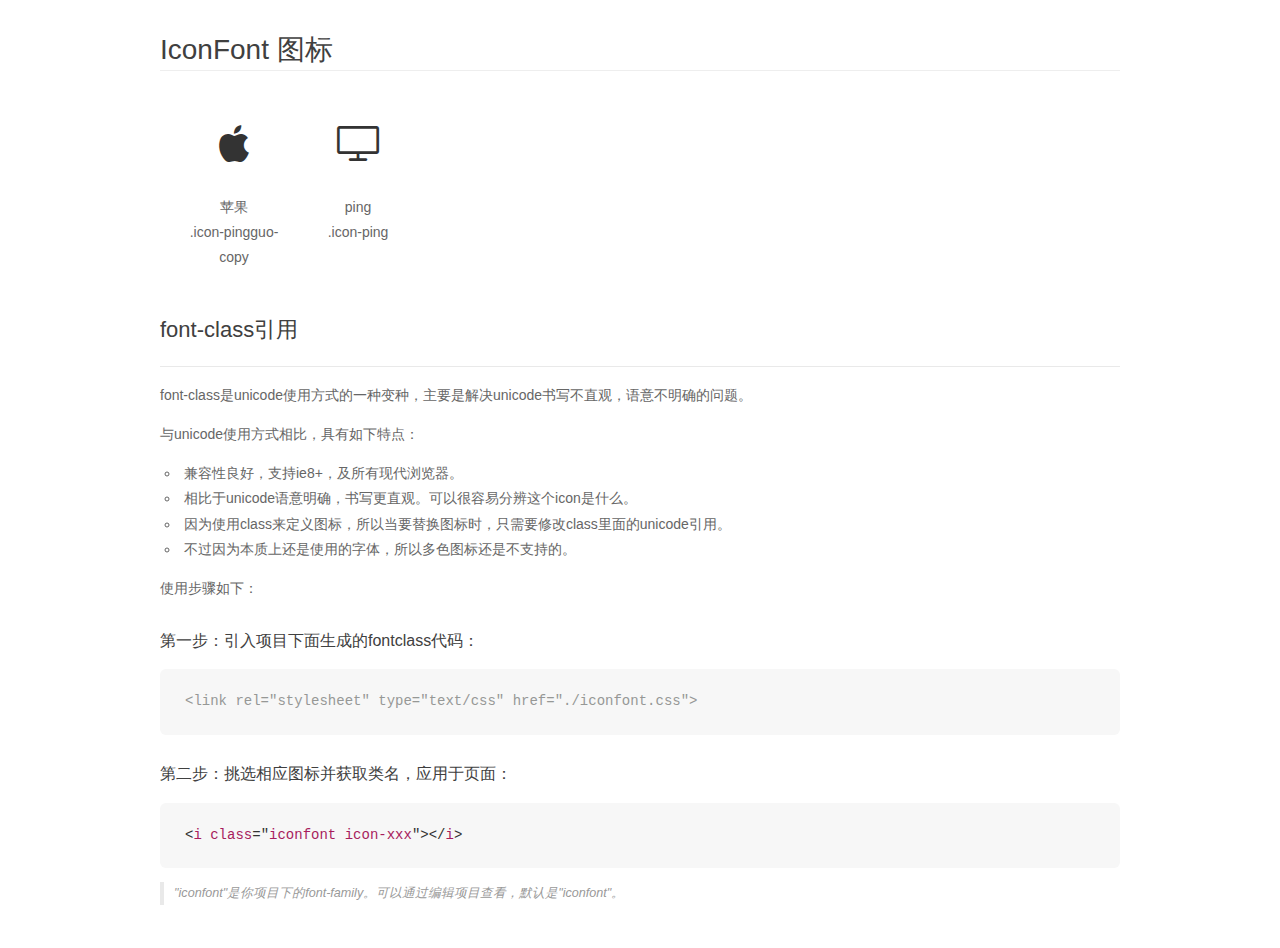
<file: font_yefnrymj7oz2gldi/demo_fontclass.html>
<!DOCTYPE html>
<html>
<head>
    <meta charset="utf-8"/>
    <title>IconFont</title>
    <link rel="stylesheet" href="demo.css">
    <link rel="stylesheet" href="iconfont.css">
</head>
<body>
    <div class="main markdown">
        <h1>IconFont 图标</h1>
        <ul class="icon_lists clear">
            
                <li>
                <i class="icon iconfont icon-pingguo-copy"></i>
                    <div class="name">苹果</div>
                    <div class="fontclass">.icon-pingguo-copy</div>
                </li>
            
                <li>
                <i class="icon iconfont icon-ping"></i>
                    <div class="name">ping</div>
                    <div class="fontclass">.icon-ping</div>
                </li>
            
        </ul>

        <h2 id="font-class-">font-class引用</h2>
        <hr>

        <p>font-class是unicode使用方式的一种变种，主要是解决unicode书写不直观，语意不明确的问题。</p>
        <p>与unicode使用方式相比，具有如下特点：</p>
        <ul>
        <li>兼容性良好，支持ie8+，及所有现代浏览器。</li>
        <li>相比于unicode语意明确，书写更直观。可以很容易分辨这个icon是什么。</li>
        <li>因为使用class来定义图标，所以当要替换图标时，只需要修改class里面的unicode引用。</li>
        <li>不过因为本质上还是使用的字体，所以多色图标还是不支持的。</li>
        </ul>
        <p>使用步骤如下：</p>
        <h3 id="-fontclass-">第一步：引入项目下面生成的fontclass代码：</h3>


        <pre><code class="lang-js hljs javascript"><span class="hljs-comment">&lt;link rel="stylesheet" type="text/css" href="./iconfont.css"&gt;</span></code></pre>
        <h3 id="-">第二步：挑选相应图标并获取类名，应用于页面：</h3>
        <pre><code class="lang-css hljs">&lt;<span class="hljs-selector-tag">i</span> <span class="hljs-selector-tag">class</span>="<span class="hljs-selector-tag">iconfont</span> <span class="hljs-selector-tag">icon-xxx</span>"&gt;&lt;/<span class="hljs-selector-tag">i</span>&gt;</code></pre>
        <blockquote>
        <p>"iconfont"是你项目下的font-family。可以通过编辑项目查看，默认是"iconfont"。</p>
        </blockquote>
    </div>
</body>
</html>
</file>
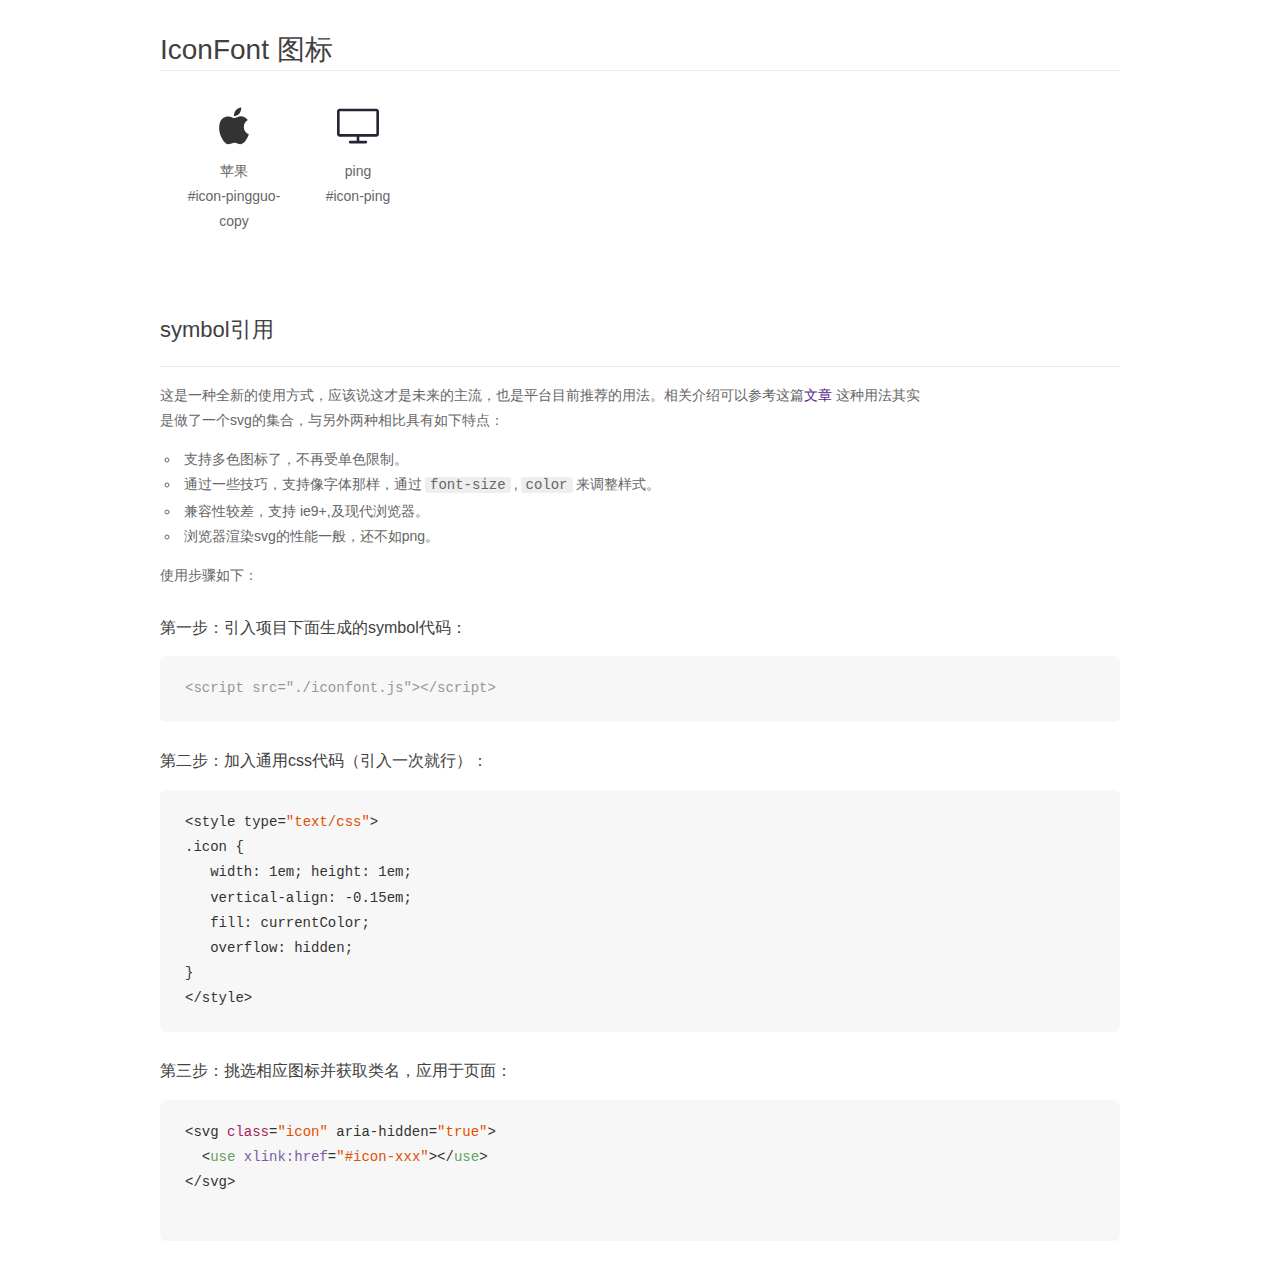
<file: font_yefnrymj7oz2gldi/demo_symbol.html>
<!DOCTYPE html>
<html>
<head>
    <meta charset="utf-8"/>
    <title>IconFont</title>
    <link rel="stylesheet" href="demo.css">
    <script src="iconfont.js"></script>

    <style type="text/css">
        .icon {
          /* 通过设置 font-size 来改变图标大小 */
          width: 1em; height: 1em;
          /* 图标和文字相邻时，垂直对齐 */
          vertical-align: -0.15em;
          /* 通过设置 color 来改变 SVG 的颜色/fill */
          fill: currentColor;
          /* path 和 stroke 溢出 viewBox 部分在 IE 下会显示
             normalize.css 中也包含这行 */
          overflow: hidden;
        }

    </style>
</head>
<body>
    <div class="main markdown">
        <h1>IconFont 图标</h1>
        <ul class="icon_lists clear">
            
                <li>
                    <svg class="icon" aria-hidden="true">
                        <use xlink:href="#icon-pingguo-copy"></use>
                    </svg>
                    <div class="name">苹果</div>
                    <div class="fontclass">#icon-pingguo-copy</div>
                </li>
            
                <li>
                    <svg class="icon" aria-hidden="true">
                        <use xlink:href="#icon-ping"></use>
                    </svg>
                    <div class="name">ping</div>
                    <div class="fontclass">#icon-ping</div>
                </li>
            
        </ul>


        <h2 id="symbol-">symbol引用</h2>
        <hr>

        <p>这是一种全新的使用方式，应该说这才是未来的主流，也是平台目前推荐的用法。相关介绍可以参考这篇<a href="">文章</a>
        这种用法其实是做了一个svg的集合，与另外两种相比具有如下特点：</p>
        <ul>
          <li>支持多色图标了，不再受单色限制。</li>
          <li>通过一些技巧，支持像字体那样，通过<code>font-size</code>,<code>color</code>来调整样式。</li>
          <li>兼容性较差，支持 ie9+,及现代浏览器。</li>
          <li>浏览器渲染svg的性能一般，还不如png。</li>
        </ul>
        <p>使用步骤如下：</p>
        <h3 id="-symbol-">第一步：引入项目下面生成的symbol代码：</h3>
        <pre><code class="lang-js hljs javascript"><span class="hljs-comment">&lt;script src="./iconfont.js"&gt;&lt;/script&gt;</span></code></pre>
        <h3 id="-css-">第二步：加入通用css代码（引入一次就行）：</h3>
        <pre><code class="lang-js hljs javascript">&lt;style type=<span class="hljs-string">"text/css"</span>&gt;
.icon {
   width: <span class="hljs-number">1</span>em; height: <span class="hljs-number">1</span>em;
   vertical-align: <span class="hljs-number">-0.15</span>em;
   fill: currentColor;
   overflow: hidden;
}
&lt;<span class="hljs-regexp">/style&gt;</span></code></pre>
        <h3 id="-">第三步：挑选相应图标并获取类名，应用于页面：</h3>
        <pre><code class="lang-js hljs javascript">&lt;svg <span class="hljs-class"><span class="hljs-keyword">class</span></span>=<span class="hljs-string">"icon"</span> aria-hidden=<span class="hljs-string">"true"</span>&gt;<span class="xml"><span class="hljs-tag">
  &lt;<span class="hljs-name">use</span> <span class="hljs-attr">xlink:href</span>=<span class="hljs-string">"#icon-xxx"</span>&gt;</span><span class="hljs-tag">&lt;/<span class="hljs-name">use</span>&gt;</span>
</span>&lt;<span class="hljs-regexp">/svg&gt;
        </span></code></pre>
    </div>
</body>
</html>
</file>
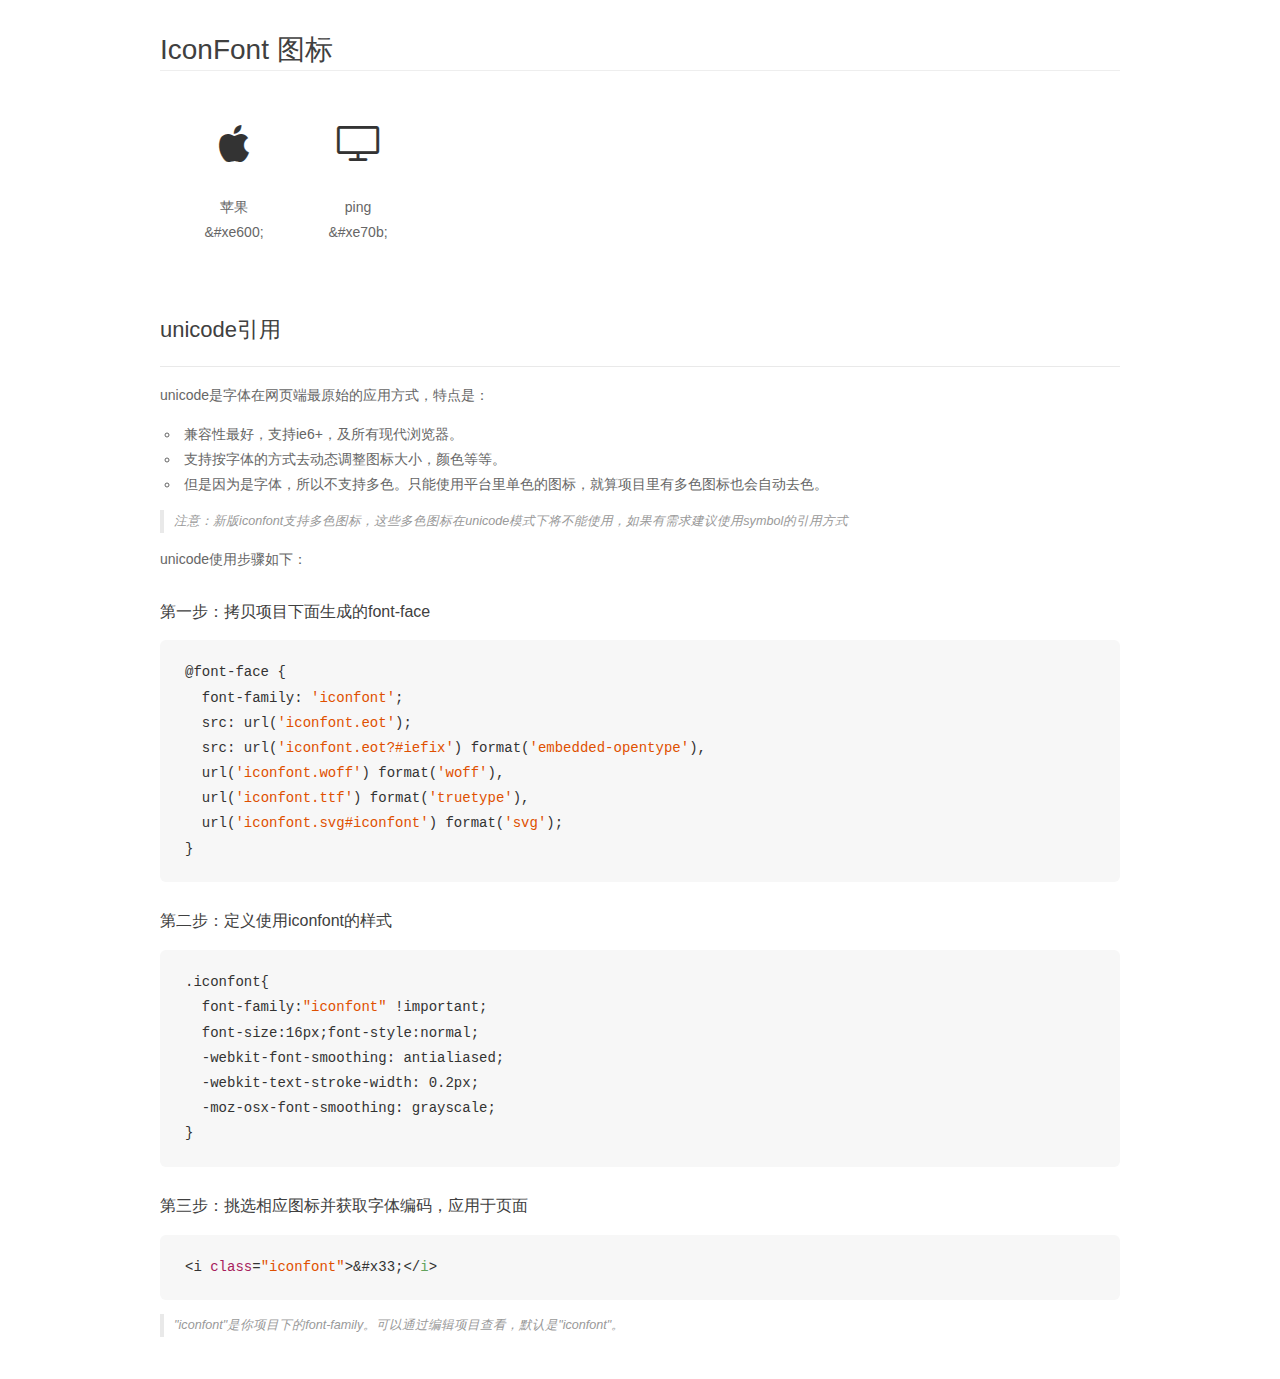
<file: font_yefnrymj7oz2gldi/demo_unicode.html>
<!DOCTYPE html>
<html>
<head>
    <meta charset="utf-8"/>
    <title>IconFont</title>
    <link rel="stylesheet" href="demo.css">

    <style type="text/css">

        @font-face {font-family: "iconfont";
          src: url('iconfont.eot'); /* IE9*/
          src: url('iconfont.eot#iefix') format('embedded-opentype'), /* IE6-IE8 */
          url('iconfont.woff') format('woff'), /* chrome, firefox */
          url('iconfont.ttf') format('truetype'), /* chrome, firefox, opera, Safari, Android, iOS 4.2+*/
          url('iconfont.svg#iconfont') format('svg'); /* iOS 4.1- */
        }

        .iconfont {
          font-family:"iconfont" !important;
          font-size:16px;
          font-style:normal;
          -webkit-font-smoothing: antialiased;
          -webkit-text-stroke-width: 0.2px;
          -moz-osx-font-smoothing: grayscale;
        }

    </style>
</head>
<body>
    <div class="main markdown">
        <h1>IconFont 图标</h1>
        <ul class="icon_lists clear">
            
                <li>
                <i class="icon iconfont">&#xe600;</i>
                    <div class="name">苹果</div>
                    <div class="code">&amp;#xe600;</div>
                </li>
            
                <li>
                <i class="icon iconfont">&#xe70b;</i>
                    <div class="name">ping</div>
                    <div class="code">&amp;#xe70b;</div>
                </li>
            
        </ul>
        <h2 id="unicode-">unicode引用</h2>
        <hr>

        <p>unicode是字体在网页端最原始的应用方式，特点是：</p>
        <ul>
        <li>兼容性最好，支持ie6+，及所有现代浏览器。</li>
        <li>支持按字体的方式去动态调整图标大小，颜色等等。</li>
        <li>但是因为是字体，所以不支持多色。只能使用平台里单色的图标，就算项目里有多色图标也会自动去色。</li>
        </ul>
        <blockquote>
        <p>注意：新版iconfont支持多色图标，这些多色图标在unicode模式下将不能使用，如果有需求建议使用symbol的引用方式</p>
        </blockquote>
        <p>unicode使用步骤如下：</p>
        <h3 id="-font-face">第一步：拷贝项目下面生成的font-face</h3>
        <pre><code class="lang-js hljs javascript">@font-face {
  font-family: <span class="hljs-string">'iconfont'</span>;
  src: url(<span class="hljs-string">'iconfont.eot'</span>);
  src: url(<span class="hljs-string">'iconfont.eot?#iefix'</span>) format(<span class="hljs-string">'embedded-opentype'</span>),
  url(<span class="hljs-string">'iconfont.woff'</span>) format(<span class="hljs-string">'woff'</span>),
  url(<span class="hljs-string">'iconfont.ttf'</span>) format(<span class="hljs-string">'truetype'</span>),
  url(<span class="hljs-string">'iconfont.svg#iconfont'</span>) format(<span class="hljs-string">'svg'</span>);
}
</code></pre>
        <h3 id="-iconfont-">第二步：定义使用iconfont的样式</h3>
        <pre><code class="lang-js hljs javascript">.iconfont{
  font-family:<span class="hljs-string">"iconfont"</span> !important;
  font-size:<span class="hljs-number">16</span>px;font-style:normal;
  -webkit-font-smoothing: antialiased;
  -webkit-text-stroke-width: <span class="hljs-number">0.2</span>px;
  -moz-osx-font-smoothing: grayscale;
}
</code></pre>
        <h3 id="-">第三步：挑选相应图标并获取字体编码，应用于页面</h3>
        <pre><code class="lang-js hljs javascript">&lt;i <span class="hljs-class"><span class="hljs-keyword">class</span></span>=<span class="hljs-string">"iconfont"</span>&gt;&amp;#x33;<span class="xml"><span class="hljs-tag">&lt;/<span class="hljs-name">i</span>&gt;</span></span></code></pre>

        <blockquote>
        <p>"iconfont"是你项目下的font-family。可以通过编辑项目查看，默认是"iconfont"。</p>
        </blockquote>
    </div>


</body>
</html>
</file>
<file: css/index.css>
/*
* @Author: lenovo
* @Date:   2017-04-04 23:32:31
* @Last Modified by:   lenovo
* @Last Modified time: 2017-04-09 18:06:47
*/

*{
	list-style: none;
	padding: 0;
	margin: 0;

	text-decoration: none;
}
.icon-pingguo-copy:before{
	color: red;
}
.box{
	width: 1349px;
	height: 33px;
	background: #F2F2F2;
	border-bottom: 1px solid#E5E5E5;
}
.box1{
	width: 1230px;
	height: 33px;
	margin: 0 auto ;
}
.box1 pre{
	line-height: 33px;
	color: #A3A3A3;
	float: left;
}
.box1 pre a{
	color: #A3A3A3;
}
.box1 pre a:hover{
	color: #DD2727;
}
.box1 ul{
	float: right;
	font-size: 12px;
}
.box1 ul li:nth-child(1){
	width: 74px;
	height: 33px;
	float: left;
	line-height: 33px;
	color: #A3A3A3;
	position: relative;
	text-align: center;
}
.box1 ul li:nth-child(2){
	width: 107.28px;
	height: 33px;
	float: left;
	line-height: 33px;
	color: #A3A3A3;
	position: relative;
	text-align: center;
}
.box1 ul li:nth-child(3){
	width: 94.28px;
	height: 33px;
	float: left;
	line-height: 33px;
	color: #A3A3A3;
	position: relative;
	text-align: center;
}
.box1 ul li:nth-child(4){
	width: 62px;
	height: 33px;
	float: left;
	line-height: 33px;
	color: #A3A3A3;
	position: relative;
	text-align: center;
}
.box1 ul li:nth-child(5){
	width: 1px;
	height: 33px;
	float: left;
	line-height: 33px;
	color: #A3A3A3;
	position: relative;
	text-align: center;
}
.box1 ul li:nth-child(6){
	width: 71.28px;
	height: 33px;
	float: left;
	margin-left: 5px;
	line-height: 33px;
	color: #A3A3A3;
	position: relative;
	text-align: center;
}
.box1 ul li:nth-child(7){
	width: 56px;
	height: 33px;
	float: left;
	line-height: 33px;
	color: #A3A3A3;
	position: relative;
	text-align: center;
}
.box1 ul li:nth-child(8){
	width: 56px;
	height: 33px;
	float: left;
	line-height: 33px;
	color: #A3A3A3;
	position: relative;
	text-align: center;
}
.box1 ul li:nth-child(9){
	width: 74px;
	height: 33px;
	float: left;
	line-height: 33px;
	color: #A3A3A3;
	position: relative;
	text-align: center;
}
.box1 ul li:nth-child(10){
	width: 89.72px;
	height: 33px;
	float: left;
	line-height: 33px;
	color: #A3A3A3;
	position: relative;
	text-align: center;
}
.box1 ul li a{
	display: block;
	width: auto;
	height: 33px;
	color: #A3A3A3;
}
.box1 ul li>.box3 li{
	width: 94px;
	height: 28px;
	background: #fff;
}
.box1 ul li a:hover{
	color: #DD2727;
	background: #fff;
	border:1px solid#E5E5E5;
	border-top: 0px;
	border-bottom:  0px;
	box-sizing: border-box;
}
.box1 ul li:hover .box3 {
	display: block;
}
.box3{
	position: absolute;
	top: 34px;
	border:1px solid#E5E5E5;
	border-top: 0px;
    display: none;
}
.box1 ul li>.box3 li a{
	display: block;
	width: 94px;
	height: 28px;
}
.box1 ul li>.box3 li a:hover{
	color: #E14242;
	border: 0px;
}




.key{
	width: 1349px;
	height: 130px;
}
.key1{
	width: 1230px;
	height: 130px;
	/* background: red; */
	margin: 0 auto ;
}
.key1 form{
	float: left;
}
.key1 form input:nth-child(1){
	width: 491px;
	height: 36px;
	padding: 5px;
	box-sizing: border-box;
	font-size: 16px;
    border: 2px solid#C40000;
    margin-top: 38px;
    margin-left: 72px;
}
.key1 form input:nth-child(2){
	width: 132px;
	height: 36px;
	background: #C40000;
	padding: 5px;
	color: #fff;
	box-sizing: border-box;
	font-size: 16px;
    border: 2px solid#C40000;
    margin-left: -10px;
}
.key1 ul{
	float: left;
	margin-left: -619px;
	margin-top: 85px;
}
.key1 ul li{
	float: left;
}
.key1 ul li a{
	font-size: 16px;
	color: #999999;
}
.key2{
	margin-left: 10px;
	margin-right: 10px;
	font-size: 16px;
	color: #999999;
}
.key1 ul li .key3{
	color: #C20000;
}


.banne1{
	width: 1200px;
	height: 36px;
	/* background: blue; */
	margin: 0 auto;


}
.banne{
	width: 100%;
	height: 36px;
	background: #DD2727;
	line-height: 16px;
	margin: 0 auto;
}
.banne a{
	font-size: 16px;
	color: #FFFFFF;
	margin-right: 4px;
}
.banne2{
	width: 200px;
	height: 36px;
	background: #C60A0A;
	float: left;
	margin-right: 20px;
}
.banne2 a{
	line-height: 36px;
	font-weight: bold;
	margin-left: 60px;	
}
.banne3{
	float: left;
}
.banne4 ul li{
	float: left;
    width: auto;
    height: 36px;
    margin: 0 auto;
    padding: 0 15px;
    line-height: 36px;
    position: relative;
}
.banne4 ul li a{
	font-size: 16px;
	color: #FFFBFB;
}
.banne .maotou{
	width: 40px;
	height: 15px;
	background: url('../img/MAO2.png') 0 0 no-repeat;
	background-size: cover;
	position: absolute;
	top: 0;
	left: 0;
	right: 0;
	margin: 0 auto;
	z-index: -1;
	transition: all 0.5s linear;
}
.banne li:nth-child(1):hover .maotou{
	transform: translateY(-15px);
}
.banne li:nth-child(2):hover .maotou{
	transform: translateY(-15px);
}
.banne li:nth-child(3):hover .maotou{
	transform: translateY(-15px);
}
.banne li:nth-child(4):hover .maotou{
	transform: translateY(-15px);
}
.banne li:nth-child(5):hover .maotou{
	transform: translateY(-15px);
}
.banne li:nth-child(6):hover .maotou{
	transform: translateY(-15px);
}
.banne li:nth-child(7):hover .maotou{
	transform: translateY(-15px);
}
.banne li:nth-child(8):hover .maotou{
	transform: translateY(-15px);
}
.banne li:nth-child(9):hover .maotou{
	transform: translateY(-15px);
}




.tupian{
	width: 100%;
	height: 500px;
	background: #3BC797;
	background-image: url(../img/w1.jpg);
	position: relative;
}
.lanmu{
	width: 200px;
	height: 500px;
	background: #E6E4EE;
	float: left;
	position: absolute;
	top: 0;
	left: 75px;

}
.youlan{
	width: 852px;
	height: 500px;
	background: #FFFFFF;
	display: none;
	position: absolute;
	top: 0;
	left: 200px;
	z-index: 99;
	
}





.jtu{
	width: 189px;
	height: 481px;
	background: blue;
	float: left;
	margin-top: 10px;
}
.jtu1{
	width: 189px;
	height: 383px;
	background: yellow;
	float: left;
}
.jtu2{
	width: 189px;
	height: 87px;
	background: #000;
	float: left;
	margin-top: 10px;
}







.lanmu .xialalan li:nth-child(1){
	position: relative;
}
.lanmu .xialalan>li:hover .youlan{
	display: block;
}

.lanmu .xialalan>li{
	width: 200px;
	height: 31px;
	background: #E4E6EA;
	text-align: center;
}

.lanmu .xialalan li:hover{
	width: 200px;
	height: 31px;
	background: #FFFFFF;
	font-weight: bold;
}
.lanmu .xialalan li span{
	color: #000000;
	font-size: 14px;
	line-height: 31px;

}

.lanmu .xialalan li:nth-child(1):hover span{
	color: #E54077;

}
.lanmu .xialalan li:nth-child(2):hover span{
	color: #437EEF;
}
.lanmu .xialalan li:nth-child(3):hover span{
	color: #6347ED;
}
.lanmu .xialalan li:nth-child(4):hover span{
	color: #E54077;
}
.lanmu .xialalan li:nth-child(5):hover span{
	color: #927EF2;
}
.lanmu .xialalan li:nth-child(6):hover span{
	color: #427DEF;
}
.lanmu .xialalan li:nth-child(7):hover span{
	color: #FA6565;
}
.lanmu .xialalan li:nth-child(8):hover span{
	color: #F8B551;
}
.lanmu .xialalan li:nth-child(9):hover span{
	color: #F8B653;
}
.lanmu .xialalan li:nth-child(10):hover span{
	color: #427DEF;
}
.lanmu .xialalan li:nth-child(11):hover span{
	color: #DF3737;
}
.lanmu .xialalan li:nth-child(12):hover span{
	color: #427DEF;
}
.lanmu .xialalan li:nth-child(13):hover span{
	color: #F7AB38;
}
.lanmu .xialalan li:nth-child(14):hover span{
	color: #45CAB4;
}
.lanmu .xialalan li:nth-child(15):hover span{
	color: #DE2F2F;
}
.lanmu .xialalan li:nth-child(16):hover span{
	color: #6FD6C5;
}





.tupian .yuan{
	position: absolute;
	top: 470px;
	left: 45%;
}
.tupian .yuan li{
	width: 22px;
	height: 22px;
	margin-right: 16px;
	background: #A2A2A2;
	float: left;
	border-radius: 50%;
}
.tupian .yuan li:hover{
	background: #76CCDC;
}





.shenti{
	width: 1200px;
	height: 439px;
	/* background: blue; */
	margin-top: 60px;
	margin-left: 75px;
}
.shen1{
	width: 488px;
	height: 436px;
	background: #000;
	float: left;
}
.shen1>div{
	float: left;
	margin-top: 5px;
	margin-right: 4px;
}
.shen1 div:nth-child(4){
	margin-right:0;
}
.shen1 div:nth-child(5){
	margin-top: 15px;
	margin-left: 20px;
	float: left;
}
.shen1 div:nth-child(6){
	width: 300px;
	height: 31px;
	color: #fff;

	line-height: 31px;
	font-size: 14px;

}
.shen1 div:nth-child(7){
	width: 300px;
	height: 31px;
	color: #F44F90;
	margin-top:-5px;
	line-height: 31px;
	font-size: 14px; 
}
.tt{
	width: 712px;
	height: 437px;
	float: left;
	
}
.tt ul li{
	position: relative;
}
.heise{
	width: 121px;
	height: 90px;
	background: #000;
	position: absolute;
	top: 10px;
	float: left;
	opacity: 0.8;
	display: none;
}
.heise span{
	color: #fff;
	display: block;
	margin-top: 25px;
	font-size: 12px;
	margin-left: 20px;
}
.hh{
	width: 66px;
	height: 19px;
	background: red;
	float: left;
	margin-top: 10px;
	margin-left: 20px;
	border-radius: 9px 8px 9px 8px;
	font-size: 12px;
	line-height: 19px;
	text-align: center;
	color: #fff;
}
.tt ul li:hover .heise{
	display: block;

}










.tt ul li{
	width: 117.6px;
	height: 108px;
	/* background: #000; */
	float: left;
	border-right: 1px solid#F5F5F5;
	border-bottom: 1px solid#F5F5F5;
}

.guangao{
	width: 1200px;
	height: 90px;
	margin-top: 12px;
	margin-left: 75px;
	background: yellow;
}

/*潮流前沿*/

.goods{
	width: 1230px;
	height: 480px;
	margin: 0 auto;
	margin-top: 20px;
}



.goods .goods-box{
	width: 238px;
	height: 100%;
	float: left;
}
.goods .goods-box:first-child~.goods-box{
	margin-left: 10px;
}

.goods .goods-box h3{
	text-align: center;
	font-size: 18px;
	color: #fff;
	padding: 5px 0;
	background: red;
}
.goods .goods-box>div{
	width: 200px;
	height: 220px;
	/* background: green; */
	margin: 0 auto;
	text-align: center;/*文字居中*/
}
.goods .goods-box>div:first-of-type{
	border-bottom: 1px solid #ccc;
}
.goods .goods-box .top h4{
	padding-top: 19px;
	font-size: 22px;
	font-weight: bold;
	position: relative;
	z-index: 99;
}
.goods .goods-box .top h5{
	font-size: 14px;
	color: #888;
	position: relative;
	z-index: 99;
}
.goods .goods-box .top .img{
	width: 140px;
	height: 140px;
	margin: 0 auto;
	position: relative;/**/
}
.goods .goods-box .top .img div{
	width: 100%;
	height: 100%;
	background: #000;
	position: absolute;
	top: 0;
	left: 0;
	z-index: 99;
	opacity: 0.2;
	border-radius: 50%;
}

.goods .goods-box .bottom h4{
	padding-top: 19px;
	font-size: 22px;
	font-weight: bold;
	position: relative;
	z-index: 99;

}
.goods .goods-box .bottom h5{
	font-size: 14px;
	color: #888;
	position: relative;
	z-index: 99;
}
.goods .goods-box .bottom .img{
	width: 140px;
	height: 140px;
	margin: 0 auto;
	position: relative;/**/


}
.goods .goods-box .bottom .img div{
	width: 100%;
	height: 100%;
	background: #000;
	position: absolute;
	top: 0;
	left: 0;
	opacity: 0.2;
	z-index: 99;
	border-radius: 50%;
}

.goods .goods-box .img:hover img{
	transform: scale(1.1);
}
.goods .goods-box .img img{
	transition: all .3s ease;
}
/* 潮流前沿结束 */





/* 广告开始 */



.guangao{
	width: 1230px;
	height: 90px;
	margin-top: 12px;
	margin-left: 75px;
	background: #FFFFF5;
	margin-bottom: 20px;
	float: left;
	

}



/* 广告结束 */



/* 美丽人生 */

.meili{
	width: 1230px;
	height: 22px;
	/* background: green; */
	margin-top: 31px;
	margin-left: 60px;
	float: left;
	margin-bottom: 10px;
}



/* 美丽人生结束 */
.hk{
	width: 6px;
	height: 22px;
	background: #EA5F8D;
	float: left;
	margin-right: 12px;



}
.meili .ml{
	font-size: 22px;
	color: #160016;
	float: left;
	margin-right: 12px;

}
.fa{
	float: left;
	margin-top: 8px;
	margin-right: 400px;
	font-size: 12px;

}
.jiahao span{
	float: left;
	margin-top: 8px;
	margin-left: 20px;
	font-size: 12px;
}
.rensheng{
	width: 1230px;
	height: 440px;
	float: left;
	/* background: green; */
	margin-top: 10px;
	margin-left: 60px;

}
.ren1{
	width: 247px;
	height: 440px;
	display: block;
	float: left;
	
}
.ren3{
	width: 247px;
	height: 330px;
	position: relative;	
}
.ren3:hover{
	width: 247px;
	height: 330px;
	background: #fff;
	opacity: 0.8;
}
.sheng1 ul li img:hover{
	transform: translateX(-3px);

}



.sheng1 ul li{
	transition: : all 0.5s linear;
}




.hua ul li:hover .hua3 img{
	transform: translateX(-3px);
}

.hua ul li .hua3 img{
	transition: all 0.5s linear;
}

.ren2{
	width: 247px;
	height: 30px;
	background: #F6F2EB;
	opacity: 0.8;
	position: absolute;
	top: 300px;
	line-height: 30px;
	text-align: center;
	
}
.ren4{
	width: 247px;
	height: 110px;
	background: #EA5F8D;
	

}
.ren5{
	width: 247px;
	height: 33px;
	/* background: red; */
	margin-top: 13px;
}
.ren6{
	width: 247px;
	height: 27px;
	/* background: yellow; */
}
.ren5 span{
	color: #FFFFFF;
	font-size: 24px;
	margin-left: 55px;
	line-height: 33px;
}
.ren6 span{
	color: #ffffff;
	font-size: 20px;
	margin-left: 55px;
	line-height: 27px;
}
.sheng1{
	width: 734px;
	height: 440px;
	/* background: blue; */
	float: left;
}
.sheng1 ul{
	width: 734px;
	height: 440px;
}
.sheng1 ul li{
	width: 242px;
	height: 217px;
	/* background: red; */
	border: 1px solid #F5F5F5;
	float: left;
}
.sheng1 .sheng2{
	width: 220px;
	height: 23px;
	color: #000000;
	/* background: red; */
	font-size: 22px;
	float: right;
	margin-top: 18px;
	margin-bottom: 8px;	
}
.sheng1 .sheng3{
	width: 220px;
	height: 18px;
	color: #EF828D;
	font-size: 12px;
	/* background: yellow; */
	float: right;
}
.sheng1 .sheng4{
	float: right;
}



.hua{
	width: 248px;
	height: 440px;
/* 	background: red; */
	float: left;
	
}
.hua1{
	width: 248px;
	height: 146px;
	/* background: green; */	
}
.hua ul{
	width: 248px;
	height: 440px;

}
.hua ul li{
	width: 248px;
	height: 146px;
	/* background: red; */
	border-bottom: 1px solid #F5F5F5;
	float: left;
	position: relative;
}
.hua .hua1{
	width: 220px;
	height: 23px;
	color: #000000;
	/* background: red; */
	font-size: 22px;
	float: right;
	margin-top: 18px;
	margin-bottom: 8px;	
}
.hua .hua2{
	width: 220px;
	height: 18px;
	color: #EF828D;
	font-size: 12px;
	/* background: yellow; */
	float: right;
	
}
.hua .hua3{
	float: right;
	position: absolute;
	top: 46px;
	left: 148px;
}
/* 美丽人生结束 */




/* 潮店酷玩开始 */

.chaodian{
	width: 1230px;
	height: 22px;
	/* background: green; */
	margin-top: 31px;
	margin-left: 60px;
	float: left;
	margin-bottom: 10px;
}



.cd{
	width: 6px;
	height: 22px;
	background: #EA5F8D;
	float: left;
	margin-right: 12px;



}
.chaodian .kw{
	font-size: 22px;
	color: #160016;
	float: left;
	margin-right: 12px;

}
.yy{
	float: left;
	margin-top: 8px;
	margin-right: 400px;
	font-size: 12px;

}
.xiaobai span{
	float: left;
	margin-top: 8px;
	margin-left: 20px;
	font-size: 12px;
}
.sheng4 img{
	transition: all 1s ease;
}

.shou1 ul .sheng4:hover img{
	transform: translateX(-15px);
}

.shouji{
	width: 1230px;
	height: 440px;
	float: left;
	/* background: green; */
	margin-top: 10px;
	margin-left: 60px;

}
.ren1{
	width: 247px;
	height: 440px;
	display: block;
	float: left;
	
}
.ren3{
	width: 247px;
	height: 330px;
	position: relative;
	
}
.ren2{
	width: 247px;
	height: 30px;
	background: #F6F2EB;
	opacity: 0.8;
	position: absolute;
	top: 300px;
	line-height: 30px;
	text-align: center;
	
}
.ren4{
	width: 247px;
	height: 110px;
	background: #EA5F8D;
	

}
.ren5{
	width: 247px;
	height: 33px;
	/* background: red; */
	margin-top: 13px;
}
.ren6{
	width: 247px;
	height: 27px;
	/* background: yellow; */
}
.ren5 span{
	color: #FFFFFF;
	font-size: 24px;
	margin-left: 55px;
	line-height: 33px;
}
.ren6 span{
	color: #ffffff;
	font-size: 20px;
	margin-left: 55px;
	line-height: 27px;
}
.shou1{
	width: 983px;
	height: 440px;
	/* background: blue; */
	float: left;
}
.shou1 ul{
	width: 983px;
	height: 440px;
}
.shou1 ul li{
	width: 242px;
	height: 217px;
	/* background: red; */
	border: 1px solid #F5F5F5;
	float: left;
}
.shou1 .sheng2{
	width: 220px;
	height: 23px;
	color: #000000;
	/* background: red; */
	font-size: 22px;
	float: right;
	margin-top: 18px;
	margin-bottom: 8px;	
}
.shou1 .sheng3{
	width: 220px;
	height: 18px;
	color: #EF828D;
	font-size: 12px;
	/* background: yellow; */
	float: right;
}
.shou1 .sheng4{
	float: right;
}


/* 潮流电玩结束 */



/* 蓝色广告开始 */

.zuihou{
	width: 1230px;
	height: 90px;
	/* background: red; */
	margin-top: 12px;
	float: left;
	margin-left: 60px;
}

/* 蓝色广告结束 */

.xihuan{
	width: 1230px;
	height: 43px;
	margin-top: 30px;
	/* background: red; */
	float: left;
	margin-left: 60px; 
}


/* 猜你喜欢开始 */


.xihuan div{
	color: #737373;
	font-size: 20px;
	text-align: center;
	line-height: 43px;

}
.bankuai{
	width: 1230px;
	height: 100%;
	float: left;
	/* background: green; */
	margin-top: 5px;
	margin-left: 60px;
}
.bankuai ul li{
	width: 235px;
	height: 316px;
	border: 1px solid #FFFFFF;
	/* background: red; */
	float: left;
}
.bankuai ul li:nth-child(1){
	margin-right: 11px;
}
.bankuai ul li:nth-child(2){
	margin-right: 11px;
}
.bankuai ul li:nth-child(3){
	margin-right: 11px;
}
.bankuai ul li:nth-child(4){
	margin-right: 11px;
}
.bankuai li:hover{
	border: 1px solid #DD2727;
	background: #fff;
	opacity: 0.5;
}

.wen{
	width: 209.11px;
	height: 35px;
	float: left;
	/* background: yellow; */
	
	margin-top: 9px;
	margin-left: 14px;
}
.wen span{
	color: #747474;
	font-size: 12px;

}
.qian{
	width: 211px;
	height: 33px;
	/* background: green; */
	float: left;	
}
.qian span{
	color: #FF0027;
	font-size: 16px;
	line-height: 33px;
	margin-left: 10px;
}


/* 猜你喜欢结束 */

 


/* 底部凯斯 */

.jieshu{
	width: 1349px;
	height: 564px;
	/* background: red; */
	float: left;
	margin-top: 69px;	
}
.siban{
	width: 1190px;
	height: 140px;
	/* background: green; */
	float: left;
	margin-left: 80px;
	border-bottom: 1px solid #000;
	padding-top: 30px;
	
}
.zi{
	width: 1190px;
	height: 213px;
	/* background: yellow; */
	float: left;
	margin-left: 80px;
	position: relative;
}

.zi .zi1:nth-child(1){

	width: 238px;
	height: 90px;
	/* background: red; */
	float: left;
	margin-top: 30px;
}

.zi .zi1:nth-child(2){

	width: 238px;
	height: 90px;
	/* background: red; */
	float: left;
	margin-top: 30px;
}
.zi .zi1:nth-child(3){

	width: 238px;
	height: 130px;
	/* background: red; */
	float: left;
	margin-top: 30px;
}
.zi .zi1:nth-child(4){

	width: 238px;
	height: 170px;
	/* background: red; */
	float: left;
	margin-top: 30px;
}
.zi .zi1:nth-child(5){

	width: 238px;
	height: 135px;
	/* background: red; */
	float: left;
	margin-top: 30px;
}










.zi1 ul li:nth-child(1){
	color: #646464;
	font-size: 21px;
	margin-left: 60px;
	margin-bottom: 3px;
}
.zi1 ul li:nth-child(2){
	color: #BA99A8;
	font-size: 14px;
	margin-left: 60px;
	margin-bottom: 3px;
}

.zi1 ul li:nth-child(3){
	color: #BA99A8;
	font-size: 14px;
	margin-left: 60px;
	margin-bottom: 3px;
}
.zi1 ul li:nth-child(4){
	color: #BA99A8;
	font-size: 14px;
	margin-left: 60px;
	margin-bottom: 3px;
}
.zi1 ul li:nth-child(5){
	color: #BA99A8;
	font-size: 14px;
	margin-left: 60px;
	margin-bottom: 3px;
}
.zi1 ul li:nth-child(6){
	color: #BA99A8;
	font-size: 14px;
	margin-left: 60px;
	margin-bottom: 3px;
}
.zi1 ul li:nth-child(7){
	color: #BA99A8;
	font-size: 14px;
	margin-left: 60px;
	margin-bottom: 3px;
}
.zi1 ul li:nth-child(8){
	color: #BA99A8;
	font-size: 14px;
	margin-left: 60px;
	margin-bottom: 3px;
}

.zi .wm{
	float: left;
	margin-left: 65px;
}

.mao{
	width: 70px;
	height: 25px;
	/* float: left; */
	background: #fff;
	position: absolute;
	top: 188px;
 }
.heizi{
	width: 1349px;
	height: 180px;
	background: #000;
	float: left;
	border-top: 1px solid #C40000;
}

.hei1{
	width: 1190px;
	height: 35px;
	/* background: green; */
	float: left;
	margin-left: 80px;
}
.heizi .hei1 span{
	color: #EFE7E7;
	font-size: 12px;
	line-height: 35px;
}
.hei2{
	width: 1190px;
	height: 35px;
	/* background: red; */
	float: left;
	margin-left: 80px;
}
.heizi .hei2 span{
	color: #EFE7E7;
	font-size: 12px;
	line-height: 35px;
}
.hei3{
	width: 1190px;
	height: 110px;
	float: left;
	/* background: yellow; */
	margin-left: 80px;
	font-size: 12px;
	color: #9A9A9A;
}





.hei3 a{
	margin-right: 65px;
	color: #9A9A9A;
	font-size: 12px;
}
.hei3 a img{
	margin-top: 5px;
	margin-right: 5px;
}
.hei3 span{
	display: block;
	margin-top: 5px;
}
.hei3 p{
	width: 1190px;
	height: 30px;
	padding-top: 10px;
	padding-bottom: 5px;
}
.hei3 p img{
	margin-right: 10px;
}
</file>
<file: font_yefnrymj7oz2gldi/iconfont.css>
@font-face {font-family: "iconfont";
  src: url('iconfont.eot?t=1491731957711'); /* IE9*/
  src: url('iconfont.eot?t=1491731957711#iefix') format('embedded-opentype'), /* IE6-IE8 */
  url('iconfont.woff?t=1491731957711') format('woff'), /* chrome, firefox */
  url('iconfont.ttf?t=1491731957711') format('truetype'), /* chrome, firefox, opera, Safari, Android, iOS 4.2+*/
  url('iconfont.svg?t=1491731957711#iconfont') format('svg'); /* iOS 4.1- */
}

.iconfont {
  font-family:"iconfont" !important;
  font-size:16px;
  font-style:normal;
  -webkit-font-smoothing: antialiased;
  -moz-osx-font-smoothing: grayscale;
}

.icon-pingguo-copy:before { content: "\e600"; }

.icon-ping:before { content: "\e70b"; }
</file>
<file: font_yefnrymj7oz2gldi/demo.css>
*{margin: 0;padding: 0;list-style: none;}
/*
KISSY CSS Reset
理念：1. reset 的目的不是清除浏览器的默认样式，这仅是部分工作。清除和重置是紧密不可分的。
2. reset 的目的不是让默认样式在所有浏览器下一致，而是减少默认样式有可能带来的问题。
3. reset 期望提供一套普适通用的基础样式。但没有银弹，推荐根据具体需求，裁剪和修改后再使用。
特色：1. 适应中文；2. 基于最新主流浏览器。
维护：玉伯<lifesinger@gmail.com>, 正淳<ragecarrier@gmail.com>
 */

/** 清除内外边距 **/
body, h1, h2, h3, h4, h5, h6, hr, p, blockquote, /* structural elements 结构元素 */
dl, dt, dd, ul, ol, li, /* list elements 列表元素 */
pre, /* text formatting elements 文本格式元素 */
form, fieldset, legend, button, input, textarea, /* form elements 表单元素 */
th, td /* table elements 表格元素 */ {
  margin: 0;
  padding: 0;
}

/** 设置默认字体 **/
body,
button, input, select, textarea /* for ie */ {
  font: 12px/1.5 tahoma, arial, \5b8b\4f53, sans-serif;
}
h1, h2, h3, h4, h5, h6 { font-size: 100%; }
address, cite, dfn, em, var { font-style: normal; } /* 将斜体扶正 */
code, kbd, pre, samp { font-family: courier new, courier, monospace; } /* 统一等宽字体 */
small { font-size: 12px; } /* 小于 12px 的中文很难阅读，让 small 正常化 */

/** 重置列表元素 **/
ul, ol { list-style: none; }

/** 重置文本格式元素 **/
a { text-decoration: none; }
a:hover { text-decoration: underline; }


/** 重置表单元素 **/
legend { color: #000; } /* for ie6 */
fieldset, img { border: 0; } /* img 搭车：让链接里的 img 无边框 */
button, input, select, textarea { font-size: 100%; } /* 使得表单元素在 ie 下能继承字体大小 */
/* 注：optgroup 无法扶正 */

/** 重置表格元素 **/
table { border-collapse: collapse; border-spacing: 0; }

/* 清除浮动 */
.ks-clear:after, .clear:after {
  content: '\20';
  display: block;
  height: 0;
  clear: both;
}
.ks-clear, .clear {
  *zoom: 1;
}

.main {
  padding: 30px 100px;
width: 960px;
margin: 0 auto;
}
.main h1{font-size:36px; color:#333; text-align:left;margin-bottom:30px; border-bottom: 1px solid #eee;}

.helps{margin-top:40px;}
.helps pre{
  padding:20px;
  margin:10px 0;
  border:solid 1px #e7e1cd;
  background-color: #fffdef;
  overflow: auto;
}

.icon_lists{
  width: 100% !important;

}

.icon_lists li{
  float:left;
  width: 100px;
  height:180px;
  text-align: center;
  list-style: none !important;
}
.icon_lists .icon{
  font-size: 42px;
  line-height: 100px;
  margin: 10px 0;
  color:#333;
  -webkit-transition: font-size 0.25s ease-out 0s;
  -moz-transition: font-size 0.25s ease-out 0s;
  transition: font-size 0.25s ease-out 0s;

}
.icon_lists .icon:hover{
  font-size: 100px;
}



.markdown {
  color: #666;
  font-size: 14px;
  line-height: 1.8;
}

.highlight {
  line-height: 1.5;
}

.markdown img {
  vertical-align: middle;
  max-width: 100%;
}

.markdown h1 {
  color: #404040;
  font-weight: 500;
  line-height: 40px;
  margin-bottom: 24px;
}

.markdown h2,
.markdown h3,
.markdown h4,
.markdown h5,
.markdown h6 {
  color: #404040;
  margin: 1.6em 0 0.6em 0;
  font-weight: 500;
  clear: both;
}

.markdown h1 {
  font-size: 28px;
}

.markdown h2 {
  font-size: 22px;
}

.markdown h3 {
  font-size: 16px;
}

.markdown h4 {
  font-size: 14px;
}

.markdown h5 {
  font-size: 12px;
}

.markdown h6 {
  font-size: 12px;
}

.markdown hr {
  height: 1px;
  border: 0;
  background: #e9e9e9;
  margin: 16px 0;
  clear: both;
}

.markdown p,
.markdown pre {
  margin: 1em 0;
}

.markdown > p,
.markdown > blockquote,
.markdown > .highlight,
.markdown > ol,
.markdown > ul {
  width: 80%;
}

.markdown ul > li {
  list-style: circle;
}

.markdown > ul li,
.markdown blockquote ul > li {
  margin-left: 20px;
  padding-left: 4px;
}

.markdown > ul li p,
.markdown > ol li p {
  margin: 0.6em 0;
}

.markdown ol > li {
  list-style: decimal;
}

.markdown > ol li,
.markdown blockquote ol > li {
  margin-left: 20px;
  padding-left: 4px;
}

.markdown code {
  margin: 0 3px;
  padding: 0 5px;
  background: #eee;
  border-radius: 3px;
}

.markdown pre {
  border-radius: 6px;
  background: #f7f7f7;
  padding: 20px;
}

.markdown pre code {
  border: none;
  background: #f7f7f7;
  margin: 0;
}

.markdown strong,
.markdown b {
  font-weight: 600;
}

.markdown > table {
  border-collapse: collapse;
  border-spacing: 0px;
  empty-cells: show;
  border: 1px solid #e9e9e9;
  width: 95%;
  margin-bottom: 24px;
}

.markdown > table th {
  white-space: nowrap;
  color: #333;
  font-weight: 600;

}

.markdown > table th,
.markdown > table td {
  border: 1px solid #e9e9e9;
  padding: 8px 16px;
  text-align: left;
}

.markdown > table th {
  background: #F7F7F7;
}

.markdown blockquote {
  font-size: 90%;
  color: #999;
  border-left: 4px solid #e9e9e9;
  padding-left: 0.8em;
  margin: 1em 0;
  font-style: italic;
}

.markdown blockquote p {
  margin: 0;
}

.markdown .anchor {
  opacity: 0;
  transition: opacity 0.3s ease;
  margin-left: 8px;
}

.markdown .waiting {
  color: #ccc;
}

.markdown h1:hover .anchor,
.markdown h2:hover .anchor,
.markdown h3:hover .anchor,
.markdown h4:hover .anchor,
.markdown h5:hover .anchor,
.markdown h6:hover .anchor {
  opacity: 1;
  display: inline-block;
}

.markdown > br,
.markdown > p > br {
  clear: both;
}


.hljs {
  display: block;
  background: white;
  padding: 0.5em;
  color: #333333;
  overflow-x: auto;
}

.hljs-comment,
.hljs-meta {
  color: #969896;
}

.hljs-string,
.hljs-variable,
.hljs-template-variable,
.hljs-strong,
.hljs-emphasis,
.hljs-quote {
  color: #df5000;
}

.hljs-keyword,
.hljs-selector-tag,
.hljs-type {
  color: #a71d5d;
}

.hljs-literal,
.hljs-symbol,
.hljs-bullet,
.hljs-attribute {
  color: #0086b3;
}

.hljs-section,
.hljs-name {
  color: #63a35c;
}

.hljs-tag {
  color: #333333;
}

.hljs-title,
.hljs-attr,
.hljs-selector-id,
.hljs-selector-class,
.hljs-selector-attr,
.hljs-selector-pseudo {
  color: #795da3;
}

.hljs-addition {
  color: #55a532;
  background-color: #eaffea;
}

.hljs-deletion {
  color: #bd2c00;
  background-color: #ffecec;
}

.hljs-link {
  text-decoration: underline;
}

pre{
  background: #fff;
}
</file>
